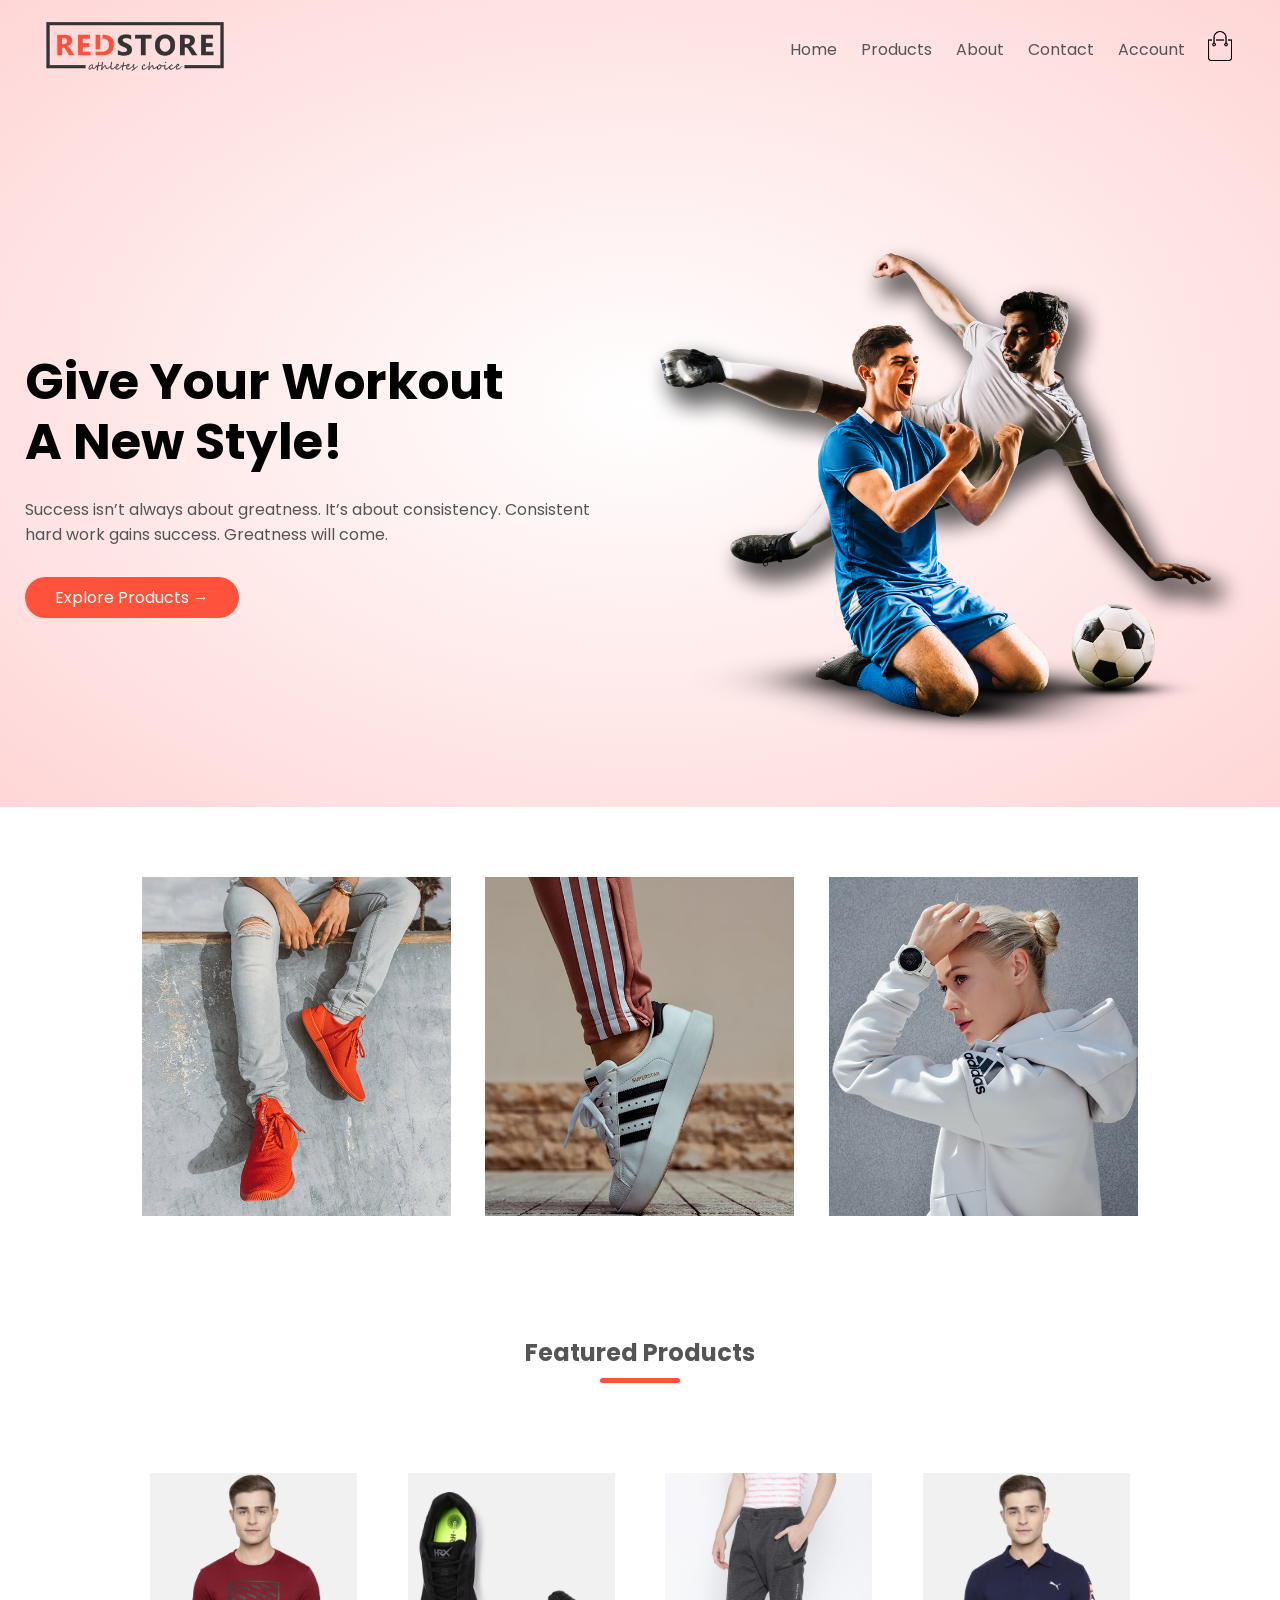
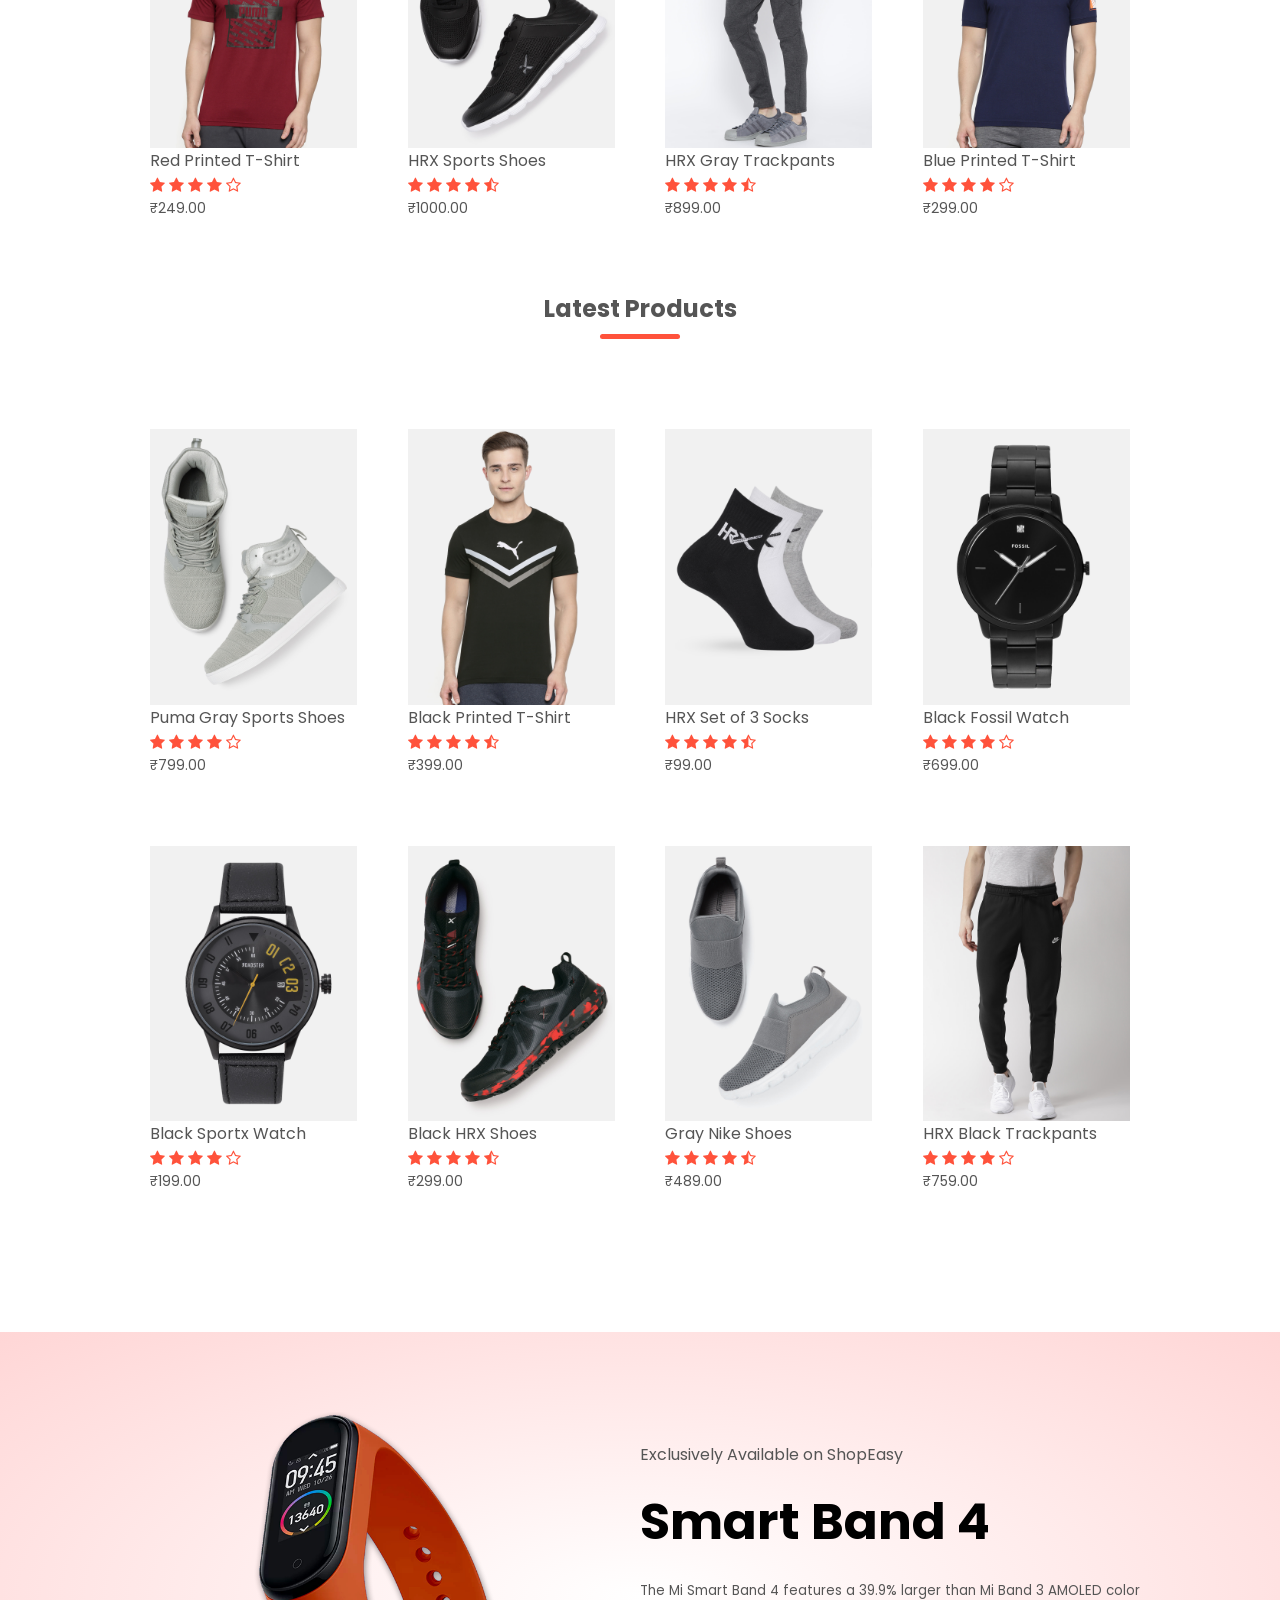
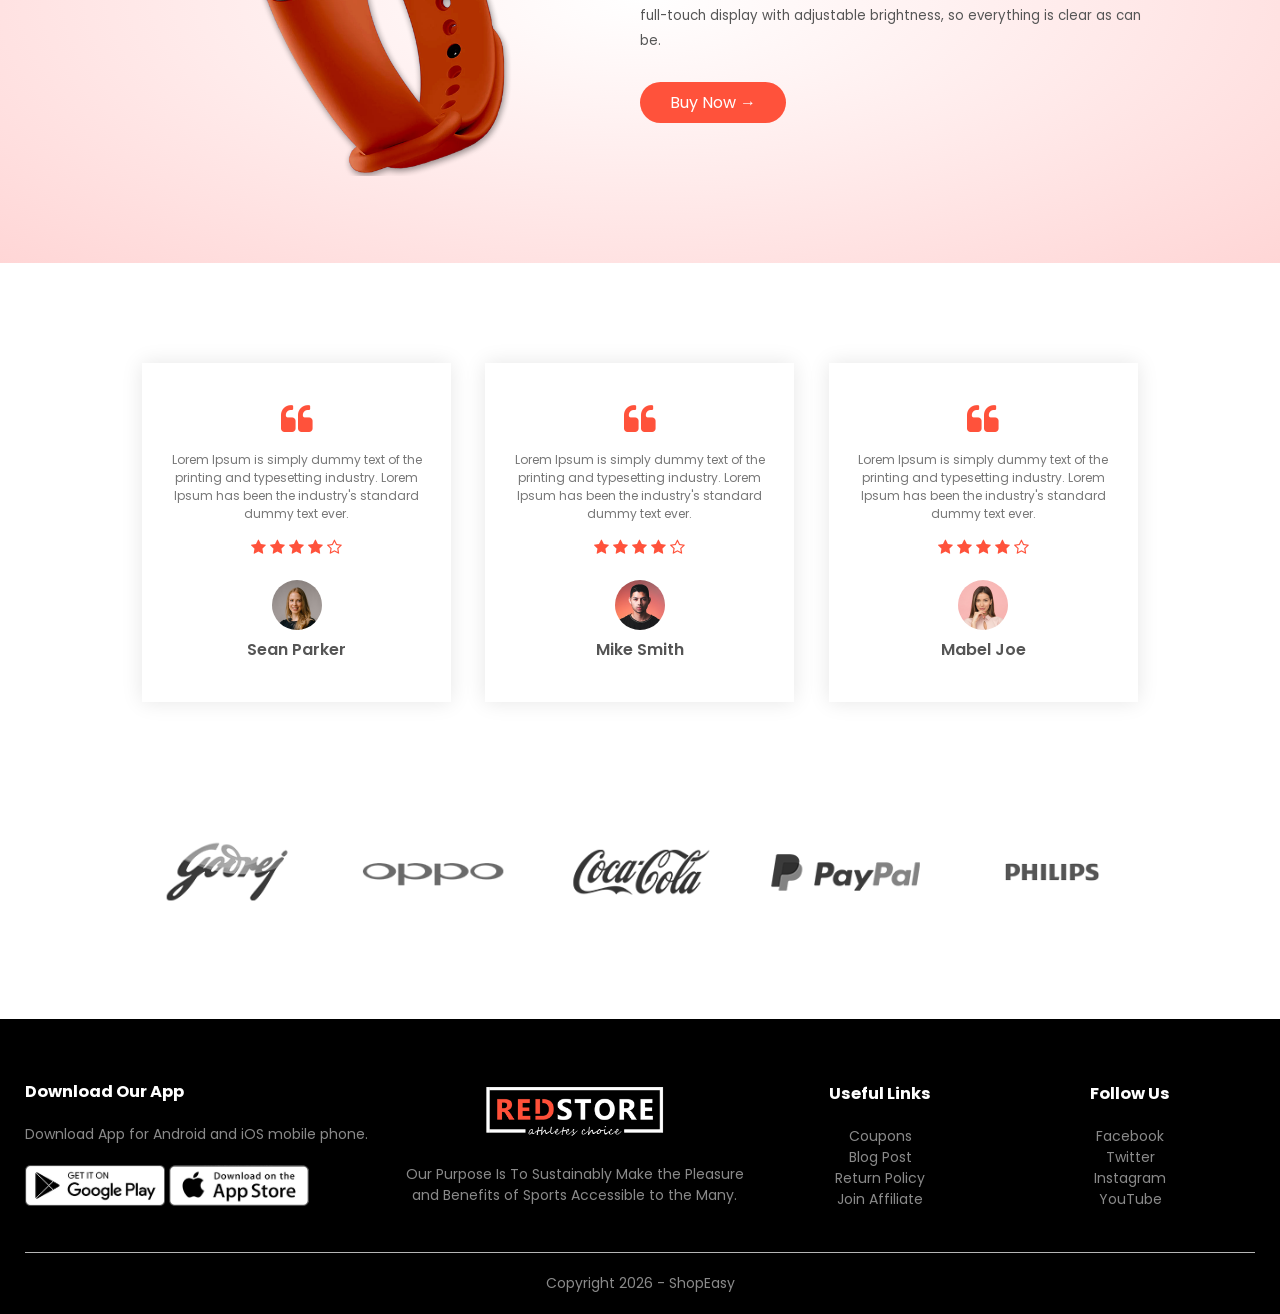
<file: index.html>
<!DOCTYPE html>
<html lang="en">
  <head>
    <meta charset="UTF-8" />
    <meta name="viewport" content="width=device-width, initial-scale=1.0" />
    <title>ShopEasy | E-commerce Website</title>
    <link rel="stylesheet" href="style.css" />
    <link
      href="https://fonts.googleapis.com/css2?family=Poppins:wght@200;300;400;500;600;700;800&display=swap"
      rel="stylesheet"
    />

    <link
      rel="stylesheet"
      href="https://stackpath.bootstrapcdn.com/font-awesome/4.7.0/css/font-awesome.min.css"
    />
  </head>

  <body>
    <div class="header">
      <div class="container">
        <div class="navbar">
          <div class="logo">
            <a href="index.html">
              <img src="images/logo.png" width="180px" alt="ShopEasy Logo" />
            </a>
          </div>

          <nav>
            <ul id="MenuItems">
              <li><a href="index.html">Home</a></li>
              <li><a href="products.html">Products</a></li>
              <li><a href="about.html">About</a></li>
              <li><a href="contact.html">Contact</a></li>
              <li><a href="account.html">Account</a></li>
            </ul>
          </nav>

          <a href="cart.html">
            <img
              src="images/cart.png"
              width="30px"
              height="30px"
              alt="Shopping Cart"
            />
          </a>

          <img
            src="images/menu.png"
            onclick="menutoggle()"
            class="menu-icon"
            alt="Menu"
          />
        </div>

        <div class="row">
          <div class="col-2">
            <h1>Give Your Workout<br />A New Style!</h1>

            <p>
              Success isn’t always about greatness. It’s about consistency.
              Consistent<br />
              hard work gains success. Greatness will come.
            </p>

            <a href="products.html" class="btn"> Explore Products &#8594; </a>
          </div>

          <div class="col-2">
            <img src="images/image1.png" alt="Workout" />
          </div>
        </div>
      </div>
    </div>

    <div class="categories">
      <div class="small-container">
        <div class="row">
          <div class="col-3">
            <img src="images/category-1.jpg" alt="Category 1" />
          </div>

          <div class="col-3">
            <img src="images/category-2.jpg" alt="Category 2" />
          </div>

          <div class="col-3">
            <img src="images/category-3.jpg" alt="Category 3" />
          </div>
        </div>
      </div>
    </div>

    <div class="small-container">
      <h2 class="title">Featured Products</h2>

      <div class="row">
        <div class="col-4">
          <a href="product-details.html">
            <img src="images/product-1.jpg" alt="Red Printed T-Shirt" />
          </a>

          <h4>
            <a href="product-details.html">Red Printed T-Shirt</a>
          </h4>

          <div class="rating">
            <i class="fa fa-star"></i>
            <i class="fa fa-star"></i>
            <i class="fa fa-star"></i>
            <i class="fa fa-star"></i>
            <i class="fa fa-star-o"></i>
          </div>

          <p>₹249.00</p>
        </div>

        <div class="col-4">
          <a href="product-details.html">
            <img src="images/product-2.jpg" alt="HRX Sports Shoes" />
          </a>

          <h4>
            <a href="product-details.html">HRX Sports Shoes</a>
          </h4>

          <div class="rating">
            <i class="fa fa-star"></i>
            <i class="fa fa-star"></i>
            <i class="fa fa-star"></i>
            <i class="fa fa-star"></i>
            <i class="fa fa-star-half-o"></i>
          </div>

          <p>₹1000.00</p>
        </div>

        <div class="col-4">
          <a href="product-details.html">
            <img src="images/product-3.jpg" alt="HRX Gray Trackpants" />
          </a>

          <h4>
            <a href="product-details.html">HRX Gray Trackpants</a>
          </h4>

          <div class="rating">
            <i class="fa fa-star"></i>
            <i class="fa fa-star"></i>
            <i class="fa fa-star"></i>
            <i class="fa fa-star"></i>
            <i class="fa fa-star-half-o"></i>
          </div>

          <p>₹899.00</p>
        </div>

        <div class="col-4">
          <a href="product-details.html">
            <img src="images/product-4.jpg" alt="Blue Printed T-Shirt" />
          </a>

          <h4>
            <a href="product-details.html">Blue Printed T-Shirt</a>
          </h4>

          <div class="rating">
            <i class="fa fa-star"></i>
            <i class="fa fa-star"></i>
            <i class="fa fa-star"></i>
            <i class="fa fa-star"></i>
            <i class="fa fa-star-o"></i>
          </div>

          <p>₹299.00</p>
        </div>
      </div>

      <h2 class="title">Latest Products</h2>

      <div class="row">
        <div class="col-4">
          <a href="product-details.html">
            <img src="images/product-5.jpg" alt="Puma Gray Sports Shoes" />
          </a>

          <h4>
            <a href="product-details.html">Puma Gray Sports Shoes</a>
          </h4>

          <div class="rating">
            <i class="fa fa-star"></i>
            <i class="fa fa-star"></i>
            <i class="fa fa-star"></i>
            <i class="fa fa-star"></i>
            <i class="fa fa-star-o"></i>
          </div>

          <p>₹799.00</p>
        </div>

        <div class="col-4">
          <a href="product-details.html">
            <img src="images/product-6.jpg" alt="Black Printed T-Shirt" />
          </a>

          <h4>
            <a href="product-details.html">Black Printed T-Shirt</a>
          </h4>

          <div class="rating">
            <i class="fa fa-star"></i>
            <i class="fa fa-star"></i>
            <i class="fa fa-star"></i>
            <i class="fa fa-star"></i>
            <i class="fa fa-star-half-o"></i>
          </div>

          <p>₹399.00</p>
        </div>

        <div class="col-4">
          <a href="product-details.html">
            <img src="images/product-7.jpg" alt="HRX Set of 3 Socks" />
          </a>

          <h4>
            <a href="product-details.html">HRX Set of 3 Socks</a>
          </h4>

          <div class="rating">
            <i class="fa fa-star"></i>
            <i class="fa fa-star"></i>
            <i class="fa fa-star"></i>
            <i class="fa fa-star"></i>
            <i class="fa fa-star-half-o"></i>
          </div>

          <p>₹99.00</p>
        </div>

        <div class="col-4">
          <a href="product-details.html">
            <img src="images/product-8.jpg" alt="Black Fossil Watch" />
          </a>

          <h4>
            <a href="product-details.html">Black Fossil Watch</a>
          </h4>

          <div class="rating">
            <i class="fa fa-star"></i>
            <i class="fa fa-star"></i>
            <i class="fa fa-star"></i>
            <i class="fa fa-star"></i>
            <i class="fa fa-star-o"></i>
          </div>

          <p>₹699.00</p>
        </div>
      </div>

      <div class="row">
        <div class="col-4">
          <a href="product-details.html">
            <img src="images/product-9.jpg" alt="Black Sportx Watch" />
          </a>

          <h4>
            <a href="product-details.html">Black Sportx Watch</a>
          </h4>

          <div class="rating">
            <i class="fa fa-star"></i>
            <i class="fa fa-star"></i>
            <i class="fa fa-star"></i>
            <i class="fa fa-star"></i>
            <i class="fa fa-star-o"></i>
          </div>

          <p>₹199.00</p>
        </div>

        <div class="col-4">
          <a href="product-details.html">
            <img src="images/product-10.jpg" alt="Black HRX Shoes" />
          </a>

          <h4>
            <a href="product-details.html">Black HRX Shoes</a>
          </h4>

          <div class="rating">
            <i class="fa fa-star"></i>
            <i class="fa fa-star"></i>
            <i class="fa fa-star"></i>
            <i class="fa fa-star"></i>
            <i class="fa fa-star-half-o"></i>
          </div>

          <p>₹299.00</p>
        </div>

        <div class="col-4">
          <a href="product-details.html">
            <img src="images/product-11.jpg" alt="Gray Nike Shoes" />
          </a>

          <h4>
            <a href="product-details.html">Gray Nike Shoes</a>
          </h4>

          <div class="rating">
            <i class="fa fa-star"></i>
            <i class="fa fa-star"></i>
            <i class="fa fa-star"></i>
            <i class="fa fa-star"></i>
            <i class="fa fa-star-half-o"></i>
          </div>

          <p>₹489.00</p>
        </div>

        <div class="col-4">
          <a href="product-details.html">
            <img src="images/product-12.jpg" alt="HRX Black Trackpants" />
          </a>

          <h4>
            <a href="product-details.html">HRX Black Trackpants</a>
          </h4>

          <div class="rating">
            <i class="fa fa-star"></i>
            <i class="fa fa-star"></i>
            <i class="fa fa-star"></i>
            <i class="fa fa-star"></i>
            <i class="fa fa-star-o"></i>
          </div>

          <p>₹759.00</p>
        </div>
      </div>
    </div>

    <div class="offer">
      <div class="small-container">
        <div class="row">
          <div class="col-2">
            <img
              src="images/exclusive.png"
              class="offer-img"
              alt="Smart Band 4"
            />
          </div>

          <div class="col-2">
            <p>Exclusively Available on ShopEasy</p>

            <h1>Smart Band 4</h1>

            <small>
              The Mi Smart Band 4 features a 39.9% larger than Mi Band 3 AMOLED
              color full-touch display with adjustable brightness, so everything
              is clear as can be.
            </small>

            <br />

            <a href="products.html" class="btn"> Buy Now &#8594; </a>
          </div>
        </div>
      </div>
    </div>

    <div class="testimonial">
      <div class="small-container">
        <div class="row">
          <div class="col-3">
            <i class="fa fa-quote-left"></i>

            <p>
              Lorem Ipsum is simply dummy text of the printing and typesetting
              industry. Lorem Ipsum has been the industry's standard dummy text
              ever.
            </p>

            <div class="rating">
              <i class="fa fa-star"></i>
              <i class="fa fa-star"></i>
              <i class="fa fa-star"></i>
              <i class="fa fa-star"></i>
              <i class="fa fa-star-o"></i>
            </div>

            <img src="images/user-1.png" alt="Sean Parker" />

            <h3>Sean Parker</h3>
          </div>

          <div class="col-3">
            <i class="fa fa-quote-left"></i>

            <p>
              Lorem Ipsum is simply dummy text of the printing and typesetting
              industry. Lorem Ipsum has been the industry's standard dummy text
              ever.
            </p>

            <div class="rating">
              <i class="fa fa-star"></i>
              <i class="fa fa-star"></i>
              <i class="fa fa-star"></i>
              <i class="fa fa-star"></i>
              <i class="fa fa-star-o"></i>
            </div>

            <img src="images/user-2.png" alt="Mike Smith" />

            <h3>Mike Smith</h3>
          </div>

          <div class="col-3">
            <i class="fa fa-quote-left"></i>

            <p>
              Lorem Ipsum is simply dummy text of the printing and typesetting
              industry. Lorem Ipsum has been the industry's standard dummy text
              ever.
            </p>

            <div class="rating">
              <i class="fa fa-star"></i>
              <i class="fa fa-star"></i>
              <i class="fa fa-star"></i>
              <i class="fa fa-star"></i>
              <i class="fa fa-star-o"></i>
            </div>

            <img src="images/user-3.png" alt="Mabel Joe" />

            <h3>Mabel Joe</h3>
          </div>
        </div>
      </div>
    </div>

    <div class="brands">
      <div class="small-container">
        <div class="row">
          <div class="col-5">
            <img src="images/logo-godrej.png" alt="Godrej" />
          </div>

          <div class="col-5">
            <img src="images/logo-oppo.png" alt="Oppo" />
          </div>

          <div class="col-5">
            <img src="images/logo-coca-cola.png" alt="Coca Cola" />
          </div>

          <div class="col-5">
            <img src="images/logo-paypal.png" alt="PayPal" />
          </div>

          <div class="col-5">
            <img src="images/logo-philips.png" alt="Philips" />
          </div>
        </div>
      </div>
    </div>

    <div class="footer">
      <div class="container">
        <div class="row">
          <div class="footer-col1">
            <h3>Download Our App</h3>

            <p>Download App for Android and iOS mobile phone.</p>

            <div class="app-logo">
              <img src="images/play-store.png" alt="Google Play" />
              <img src="images/app-store.png" alt="App Store" />
            </div>
          </div>

          <div class="footer-col2">
            <img src="images/logo-white.png" alt="ShopEasy Logo" />

            <p>
              Our Purpose Is To Sustainably Make the Pleasure and Benefits of
              Sports Accessible to the Many.
            </p>
          </div>

          <div class="footer-col3">
            <h3>Useful Links</h3>

            <ul>
              <li>Coupons</li>
              <li>Blog Post</li>
              <li>Return Policy</li>
              <li>Join Affiliate</li>
            </ul>
          </div>

          <div class="footer-col4">
            <h3>Follow Us</h3>

            <ul>
              <li>Facebook</li>
              <li>Twitter</li>
              <li>Instagram</li>
              <li>YouTube</li>
            </ul>
          </div>
        </div>

        <hr />

        <p class="copyright">Copyright 2026 - ShopEasy</p>
      </div>
    </div>

    <script src="script.js"></script>
  </body>
</html>
</file>
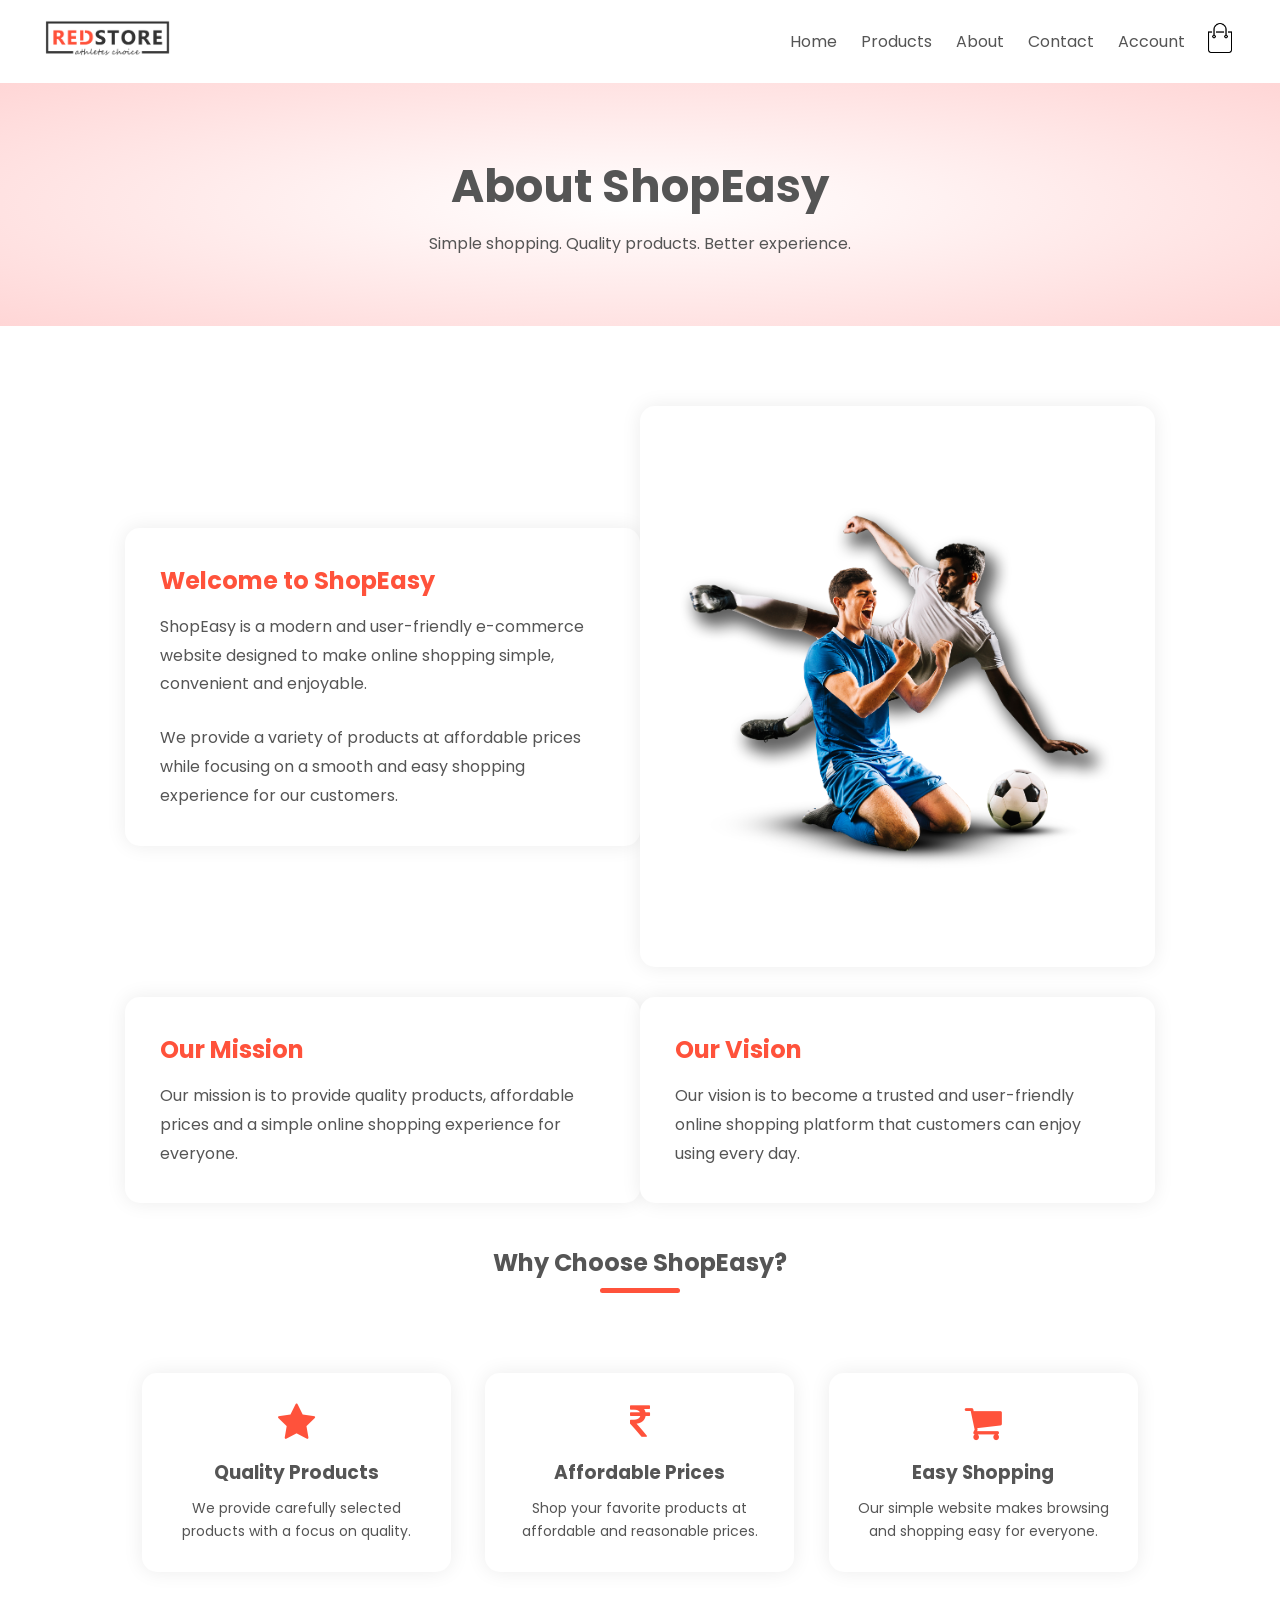
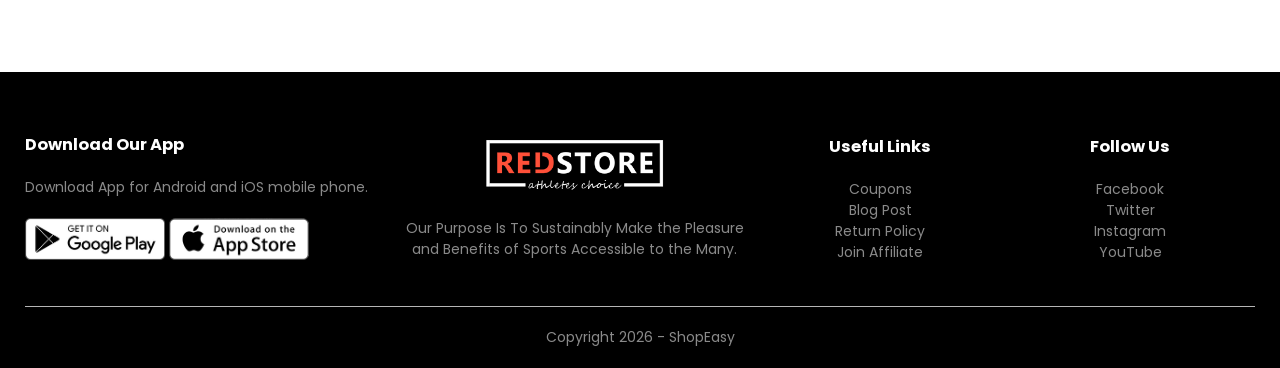
<file: about.html>
<!DOCTYPE html>
<html lang="en">
  <head>
    <meta charset="UTF-8" />
    <meta name="viewport" content="width=device-width, initial-scale=1.0" />

    <title>About Us - ShopEasy</title>

    <link rel="stylesheet" href="style.css" />

    <link
      href="https://fonts.googleapis.com/css2?family=Poppins:wght@200;300;400;500;600;700;800&display=swap"
      rel="stylesheet"
    />

    <link
      rel="stylesheet"
      href="https://stackpath.bootstrapcdn.com/font-awesome/4.7.0/css/font-awesome.min.css"
    />
  </head>

  <body>
    <div class="container">
      <div class="navbar">
        <div class="logo">
          <a href="index.html">
            <img src="images/logo.png" width="125px" alt="ShopEasy Logo" />
          </a>
        </div>

        <nav>
          <ul id="MenuItems">
            <li><a href="index.html">Home</a></li>
            <li><a href="products.html">Products</a></li>
            <li><a href="about.html">About</a></li>
            <li><a href="contact.html">Contact</a></li>
            <li><a href="account.html">Account</a></li>
          </ul>
        </nav>

        <a href="cart.html">
          <img src="images/cart.png" width="30px" height="30px" alt="Cart" />
        </a>

        <img
          src="images/menu.png"
          onclick="menutoggle()"
          class="menu-icon"
          alt="Menu"
        />
      </div>
    </div>

    <div class="page-banner">
      <h1>About ShopEasy</h1>
      <p>Simple shopping. Quality products. Better experience.</p>
    </div>

    <div class="small-container about-section">
      <div class="row">
        <div class="col-2">
          <div class="about-box">
            <h2>Welcome to ShopEasy</h2>

            <p>
              ShopEasy is a modern and user-friendly e-commerce website designed
              to make online shopping simple, convenient and enjoyable.
            </p>

            <br />

            <p>
              We provide a variety of products at affordable prices while
              focusing on a smooth and easy shopping experience for our
              customers.
            </p>
          </div>
        </div>

        <div class="col-2">
          <div class="about-box">
            <img src="images/image1.png" class="about-image" alt="ShopEasy" />
          </div>
        </div>
      </div>

      <div class="row">
        <div class="col-2">
          <div class="about-box">
            <h2>Our Mission</h2>

            <p>
              Our mission is to provide quality products, affordable prices and
              a simple online shopping experience for everyone.
            </p>
          </div>
        </div>

        <div class="col-2">
          <div class="about-box">
            <h2>Our Vision</h2>

            <p>
              Our vision is to become a trusted and user-friendly online
              shopping platform that customers can enjoy using every day.
            </p>
          </div>
        </div>
      </div>

      <h2 class="title">Why Choose ShopEasy?</h2>

      <div class="row about-features">
        <div class="feature-box">
          <i class="fa fa-star"></i>

          <h3>Quality Products</h3>

          <p>We provide carefully selected products with a focus on quality.</p>
        </div>

        <div class="feature-box">
          <i class="fa fa-inr"></i>

          <h3>Affordable Prices</h3>

          <p>
            Shop your favorite products at affordable and reasonable prices.
          </p>
        </div>

        <div class="feature-box">
          <i class="fa fa-shopping-cart"></i>

          <h3>Easy Shopping</h3>

          <p>
            Our simple website makes browsing and shopping easy for everyone.
          </p>
        </div>
      </div>
    </div>

    <div class="footer">
      <div class="container">
        <div class="row">
          <div class="footer-col1">
            <h3>Download Our App</h3>

            <p>Download App for Android and iOS mobile phone.</p>

            <div class="app-logo">
              <img src="images/play-store.png" alt="Google Play" />
              <img src="images/app-store.png" alt="App Store" />
            </div>
          </div>

          <div class="footer-col2">
            <img src="images/logo-white.png" alt="ShopEasy" />

            <p>
              Our Purpose Is To Sustainably Make the Pleasure and Benefits of
              Sports Accessible to the Many.
            </p>
          </div>

          <div class="footer-col3">
            <h3>Useful Links</h3>

            <ul>
              <li>Coupons</li>
              <li>Blog Post</li>
              <li>Return Policy</li>
              <li>Join Affiliate</li>
            </ul>
          </div>

          <div class="footer-col4">
            <h3>Follow Us</h3>

            <ul>
              <li>Facebook</li>
              <li>Twitter</li>
              <li>Instagram</li>
              <li>YouTube</li>
            </ul>
          </div>
        </div>

        <hr />

        <p class="copyright">Copyright 2026 - ShopEasy</p>
      </div>
    </div>

    <script src="script.js"></script>
  </body>
</html>
</file>
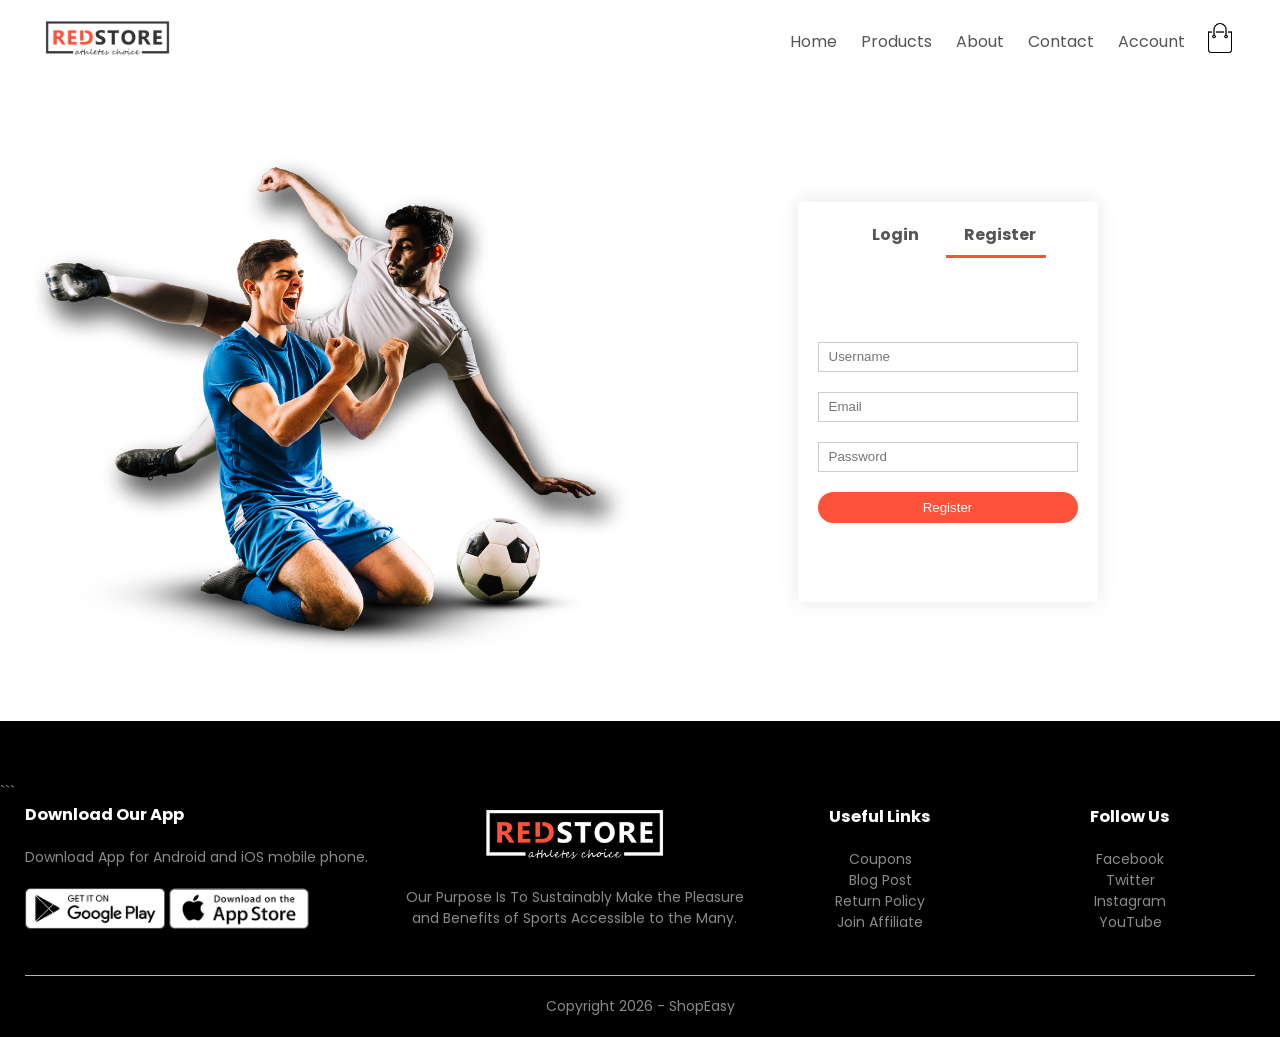
<file: account.html>
<!DOCTYPE html>

<html lang="en">
  <head>
    <meta charset="UTF-8" />
    <meta name="viewport" content="width=device-width, initial-scale=1.0" />
    <title>Account - ShopEasy | Ecommerce Website</title>

    <link rel="stylesheet" href="style.css" />

    <link
      href="https://fonts.googleapis.com/css2?family=Poppins:wght@200;300;400;500;600;700;800&display=swap"
      rel="stylesheet"
    />

    <link
      rel="stylesheet"
      href="https://stackpath.bootstrapcdn.com/font-awesome/4.7.0/css/font-awesome.min.css"
    />
  </head>

  <body>
    <!-- Navigation Bar -->

    <div class="container">
      <div class="navbar">
        <div class="logo">
          <a href="index.html">
            <img src="images/logo.png" width="125px" alt="ShopEasy Logo" />
          </a>
        </div>

        <nav>
          <ul id="MenuItems">
            <li><a href="index.html">Home</a></li>
            <li><a href="products.html">Products</a></li>
            <li><a href="about.html">About</a></li>
            <li><a href="contact.html">Contact</a></li>
            <li><a href="account.html">Account</a></li>
          </ul>
        </nav>

        <a href="cart.html">
          <img src="images/cart.png" width="30px" height="30px" alt="Cart" />
        </a>

        <img
          src="images/menu.png"
          onclick="menutoggle()"
          class="menu-icon"
          alt="Menu"
        />
      </div>
    </div>

    <!-- Account Page -->

    <div class="account-page">
      <div class="container">
        <div class="row">
          <div class="col-2">
            <img src="images/image1.png" width="100%" alt="ShopEasy" />
          </div>

          <div class="col-2">
            <div class="form-container">
              <div class="form-btn">
                <span onclick="login()">Login</span>

                <span onclick="register()">Register</span>

                <hr id="indicator" />
              </div>

              <!-- Login Form -->

              <form id="LoginForm">
                <input type="text" placeholder="Username" required />

                <input type="password" placeholder="Password" required />

                <button type="submit" class="btn">Login</button>

                <a href="#">Forgot password?</a>
              </form>

              <!-- Register Form -->

              <form id="RegForm">
                <input type="text" placeholder="Username" required />

                <input type="email" placeholder="Email" required />

                <input type="password" placeholder="Password" required />

                <button type="submit" class="btn">Register</button>
              </form>
            </div>
          </div>
        </div>
      </div>
    </div>

    <!-- Footer -->

    <div class="footer">
      ```
      <div class="container">
        <div class="row">
          <div class="footer-col1">
            <h3>Download Our App</h3>

            <p>Download App for Android and iOS mobile phone.</p>

            <div class="app-logo">
              <img src="images/play-store.png" alt="Google Play" />
              <img src="images/app-store.png" alt="App Store" />
            </div>
          </div>

          <div class="footer-col2">
            <img src="images/logo-white.png" alt="ShopEasy" />

            <p>
              Our Purpose Is To Sustainably Make the Pleasure and Benefits of
              Sports Accessible to the Many.
            </p>
          </div>

          <div class="footer-col3">
            <h3>Useful Links</h3>

            <ul>
              <li>Coupons</li>
              <li>Blog Post</li>
              <li>Return Policy</li>
              <li>Join Affiliate</li>
            </ul>
          </div>

          <div class="footer-col4">
            <h3>Follow Us</h3>

            <ul>
              <li>Facebook</li>
              <li>Twitter</li>
              <li>Instagram</li>
              <li>YouTube</li>
            </ul>
          </div>
        </div>

        <hr />

        <p class="copyright">Copyright 2026 - ShopEasy</p>
      </div>
    </div>
    <script src="script.js"></script>
  </body>
</html>
</file>
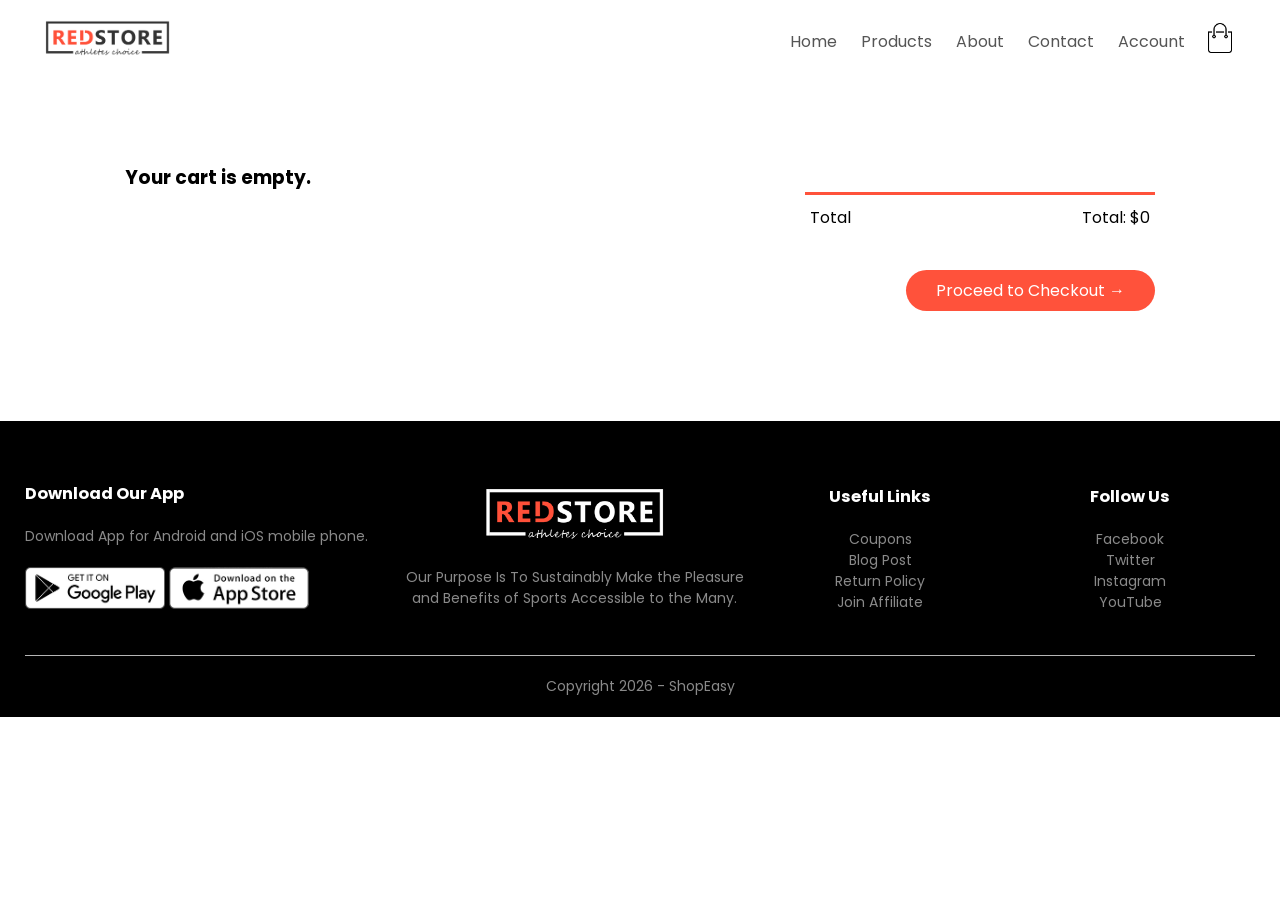
<file: cart.html>
<!DOCTYPE html>
<html lang="en">
  <head>
    <meta charset="UTF-8" />
    <meta name="viewport" content="width=device-width, initial-scale=1.0" />
    <title>My Cart - ShopEasy | Ecommerce Website</title>

    <link rel="stylesheet" href="style.css" />

    <link
      href="https://fonts.googleapis.com/css2?family=Poppins:wght@200;300;400;500;600;700;800&display=swap"
      rel="stylesheet"
    />

    <link
      rel="stylesheet"
      href="https://stackpath.bootstrapcdn.com/font-awesome/4.7.0/css/font-awesome.min.css"
    />
  </head>

  <body>
    <!-- Navbar -->

    <div class="container">
      <div class="navbar">
        <div class="logo">
          <a href="index.html">
            <img src="images/logo.png" width="125px" alt="ShopEasy Logo" />
          </a>
        </div>

        <nav>
          <ul id="MenuItems">
            <li><a href="index.html">Home</a></li>
            <li><a href="products.html">Products</a></li>
            <li><a href="about.html">About</a></li>
            <li><a href="contact.html">Contact</a></li>
            <li><a href="account.html">Account</a></li>
          </ul>
        </nav>

        <a href="cart.html">
          <img src="images/cart.png" width="30px" height="30px" alt="Cart" />
        </a>

        <img
          src="images/menu.png"
          onclick="menutoggle()"
          class="menu-icon"
          alt="Menu"
        />
      </div>
    </div>

    <!-- Cart -->

    <div class="small-container cart-page">
      <div id="cart-items"></div>

      <div class="total-price">
        <table>
          <tr>
            <td>Total</td>
            <td id="cart-total">$0.00</td>
          </tr>
        </table>
      </div>

      <div class="total-price">
        <a href="checkout.html" class="btn"> Proceed to Checkout &#8594; </a>
      </div>
    </div>

    <!-- Footer -->

    <div class="footer">
      <div class="container">
        <div class="row">
          <div class="footer-col1">
            <h3>Download Our App</h3>

            <p>Download App for Android and iOS mobile phone.</p>

            <div class="app-logo">
              <img src="images/play-store.png" alt="Google Play Store" />
              <img src="images/app-store.png" alt="App Store" />
            </div>
          </div>

          <div class="footer-col2">
            <img src="images/logo-white.png" alt="ShopEasy Logo" />

            <p>
              Our Purpose Is To Sustainably Make the Pleasure and Benefits of
              Sports Accessible to the Many.
            </p>
          </div>

          <div class="footer-col3">
            <h3>Useful Links</h3>

            <ul>
              <li>Coupons</li>
              <li>Blog Post</li>
              <li>Return Policy</li>
              <li>Join Affiliate</li>
            </ul>
          </div>

          <div class="footer-col4">
            <h3>Follow Us</h3>

            <ul>
              <li>Facebook</li>
              <li>Twitter</li>
              <li>Instagram</li>
              <li>YouTube</li>
            </ul>
          </div>
        </div>

        <hr />

        <p class="copyright">Copyright 2026 - ShopEasy</p>
      </div>
    </div>

    <script src="script.js"></script>
  </body>
</html>
</file>
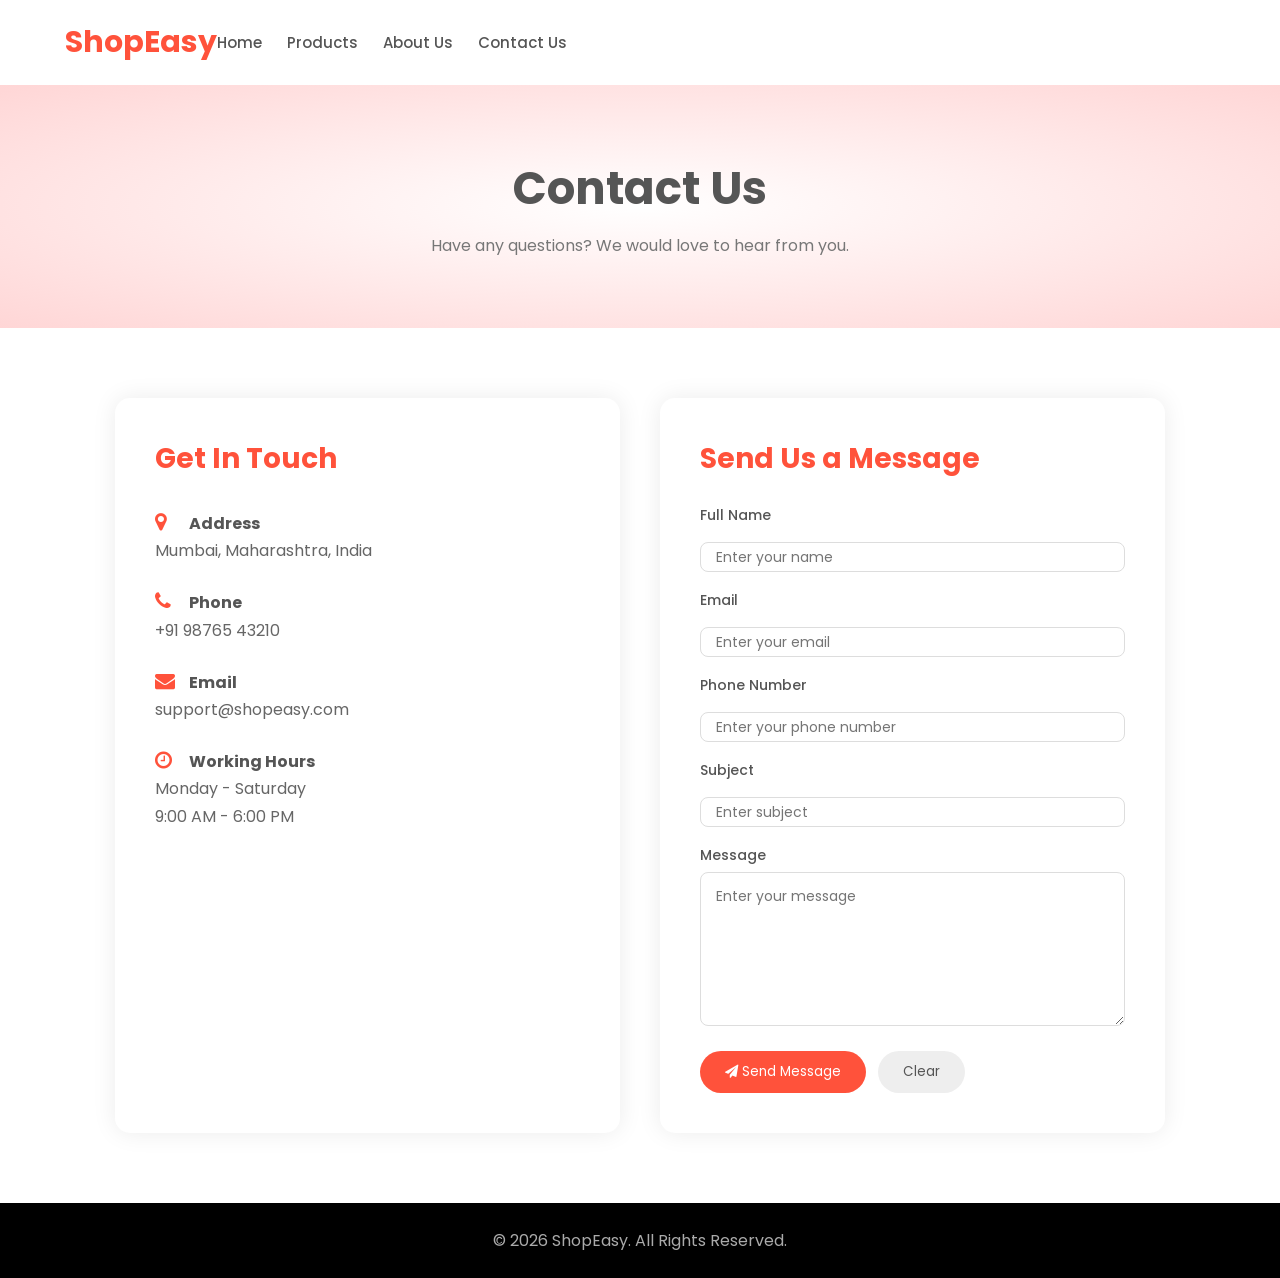
<file: contact.html>
<!DOCTYPE html>
<html lang="en">
  <head>
    <meta charset="UTF-8" />
    <meta name="viewport" content="width=device-width, initial-scale=1.0" />
    <title>Contact Us | ShopEasy</title>

    <link rel="stylesheet" href="style.css" />

    <link
      href="https://fonts.googleapis.com/css2?family=Poppins:wght@300;400;500;600;700&display=swap"
      rel="stylesheet"
    />

    <link
      rel="stylesheet"
      href="https://stackpath.bootstrapcdn.com/font-awesome/4.7.0/css/font-awesome.min.css"
    />
  </head>

  <body>
    <header class="contact-header">
      <div class="contact-navbar">
        <div class="contact-logo">
          <a href="index.html">ShopEasy</a>
        </div>

        <nav>
          <a href="index.html">Home</a>
          <a href="products.html">Products</a>
          <a href="about.html">About Us</a>
          <a href="contact.html">Contact Us</a>
        </nav>
      </div>
    </header>

    <section class="contact-banner">
      <h1>Contact Us</h1>

      <p>Have any questions? We would love to hear from you.</p>
    </section>

    <main class="contact-container">
      <div class="contact-row">
        <section class="contact-info-box">
          <h2>Get In Touch</h2>

          <p>
            <i class="fa fa-map-marker"></i>
            <strong>Address</strong>
            <br />
            Mumbai, Maharashtra, India
          </p>

          <p>
            <i class="fa fa-phone"></i>
            <strong>Phone</strong>
            <br />
            +91 98765 43210
          </p>

          <p>
            <i class="fa fa-envelope"></i>
            <strong>Email</strong>
            <br />
            support@shopeasy.com
          </p>

          <p>
            <i class="fa fa-clock-o"></i>
            <strong>Working Hours</strong>
            <br />
            Monday - Saturday
            <br />
            9:00 AM - 6:00 PM
          </p>
        </section>

        <section class="contact-form-box">
          <h2>Send Us a Message</h2>

          <form action="#" method="post">
            <label for="name">Full Name</label>

            <input
              type="text"
              id="name"
              name="name"
              placeholder="Enter your name"
              required
            />

            <label for="email">Email</label>

            <input
              type="email"
              id="email"
              name="email"
              placeholder="Enter your email"
              required
            />

            <label for="phone">Phone Number</label>

            <input
              type="tel"
              id="phone"
              name="phone"
              placeholder="Enter your phone number"
            />

            <label for="subject">Subject</label>

            <input
              type="text"
              id="subject"
              name="subject"
              placeholder="Enter subject"
              required
            />

            <label for="message">Message</label>

            <textarea
              id="message"
              name="message"
              rows="6"
              placeholder="Enter your message"
              required
            ></textarea>

            <button type="submit" class="contact-btn">
              <i class="fa fa-paper-plane"></i>
              Send Message
            </button>

            <button type="reset" class="clear-btn">Clear</button>
          </form>
        </section>
      </div>
    </main>

    <footer class="contact-footer">
      <p>&copy; 2026 ShopEasy. All Rights Reserved.</p>
    </footer>

    <script src="script.js"></script>
  </body>
</html>
</file>
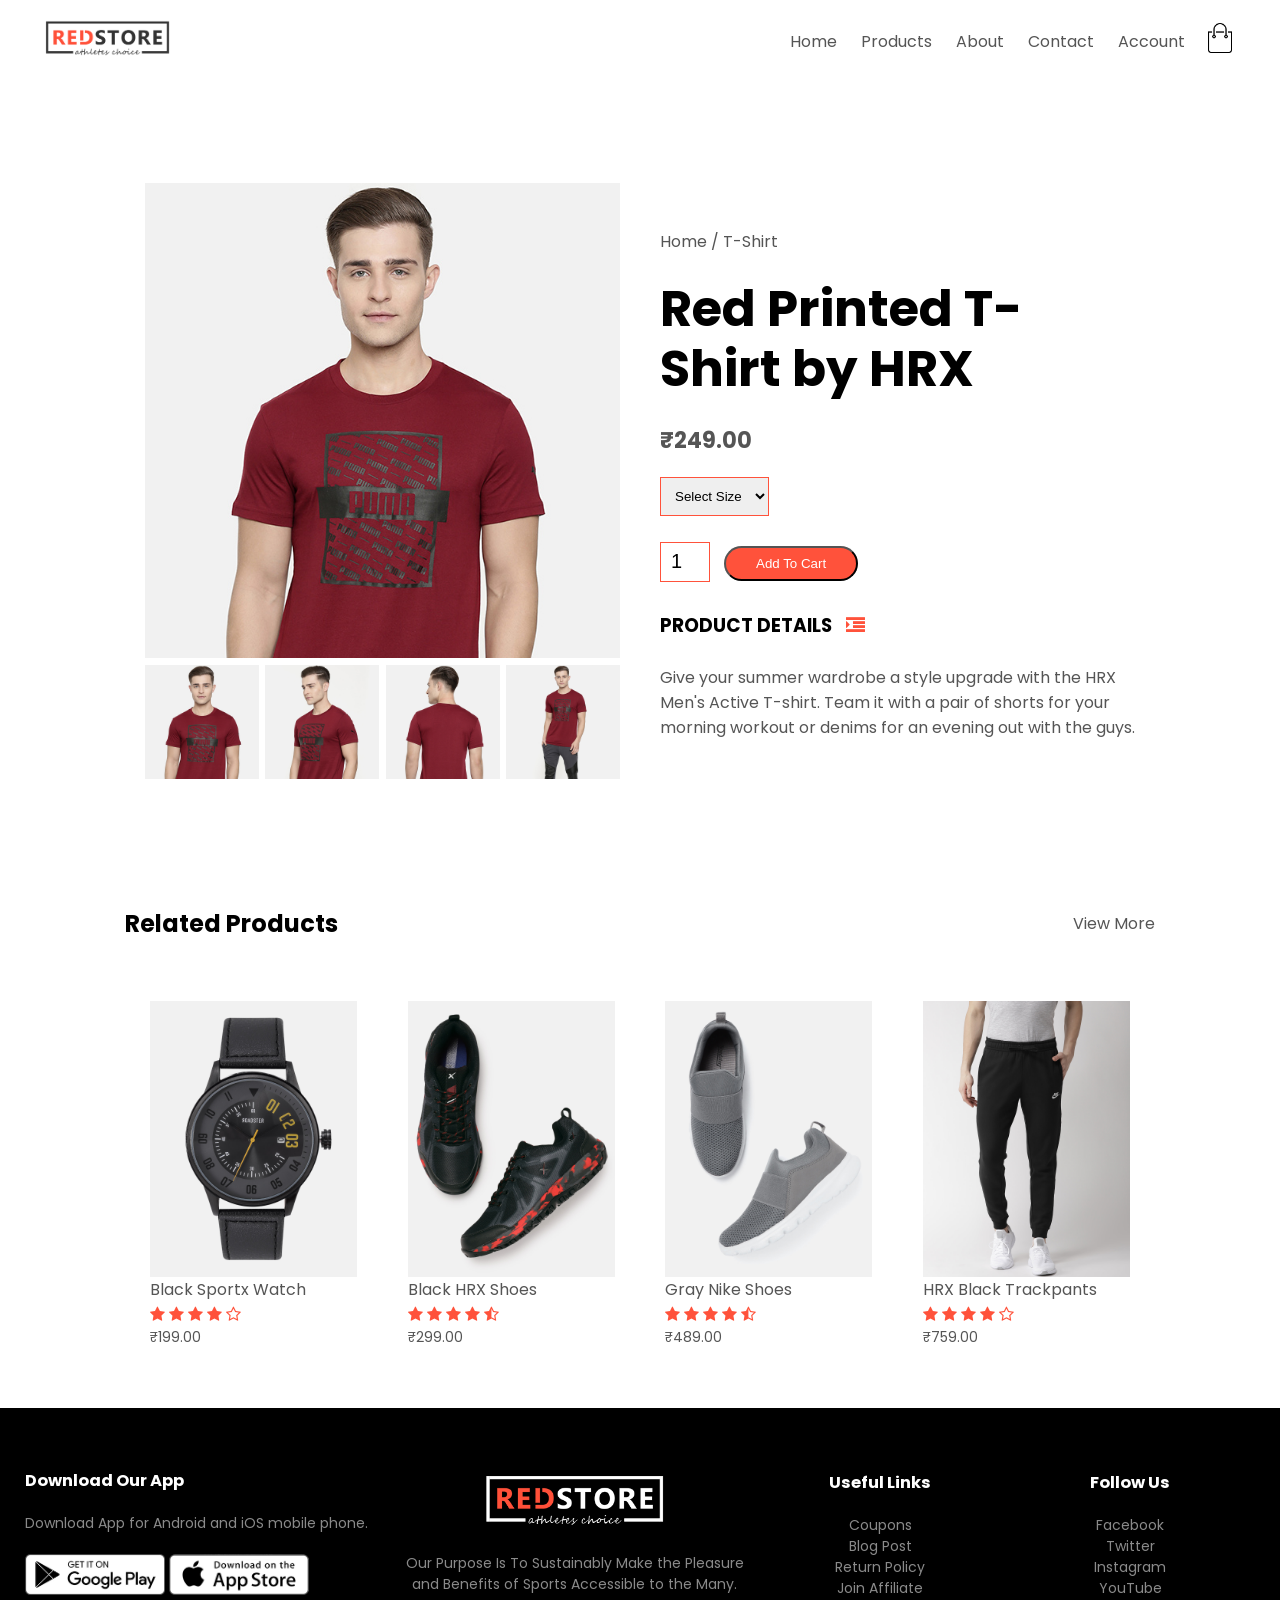
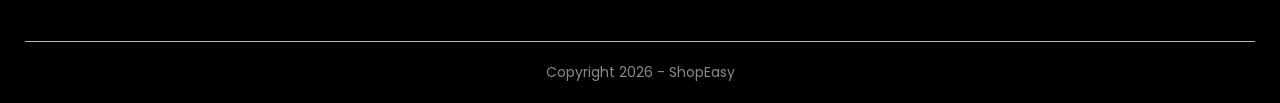
<file: product-details.html>
<!DOCTYPE html>
<html lang="en">
  <head>
    <meta charset="UTF-8" />
    <meta name="viewport" content="width=device-width, initial-scale=1.0" />
    <title>Red Printed T-Shirt - ShopEasy</title>

    <link rel="stylesheet" href="style.css" />

    <link
      href="https://fonts.googleapis.com/css2?family=Poppins:wght@200;300;400;500;600;700;800&display=swap"
      rel="stylesheet"
    />

    <link
      rel="stylesheet"
      href="https://stackpath.bootstrapcdn.com/font-awesome/4.7.0/css/font-awesome.min.css"
    />
  </head>

  <body>
    <div class="container">
      <div class="navbar">
        <div class="logo">
          <a href="index.html">
            <img src="images/logo.png" width="125px" alt="ShopEasy Logo" />
          </a>
        </div>

        <nav>
          <ul id="MenuItems">
            <li><a href="index.html">Home</a></li>
            <li><a href="products.html">Products</a></li>
            <li><a href="about.html">About</a></li>
            <li><a href="contact.html">Contact</a></li>
            <li><a href="account.html">Account</a></li>
          </ul>
        </nav>

        <a href="cart.html">
          <img
            src="images/cart.png"
            width="30px"
            height="30px"
            alt="Shopping Cart"
          />
        </a>

        <img
          src="images/menu.png"
          onclick="menutoggle()"
          class="menu-icon"
          alt="Menu"
        />
      </div>
    </div>

    <div class="small-container single-product">
      <div class="row">
        <div class="col-2">
          <img
            src="images/gallery-1.jpg"
            width="100%"
            id="ProductImg"
            alt="Red Printed T-Shirt"
          />

          <div class="small-img-row">
            <div class="small-img-col">
              <img
                src="images/gallery-1.jpg"
                class="small-img"
                width="100%"
                alt="Red Printed T-Shirt Front"
              />
            </div>

            <div class="small-img-col">
              <img
                src="images/gallery-2.jpg"
                class="small-img"
                width="100%"
                alt="Red Printed T-Shirt Image 2"
              />
            </div>

            <div class="small-img-col">
              <img
                src="images/gallery-3.jpg"
                class="small-img"
                width="100%"
                alt="Red Printed T-Shirt Image 3"
              />
            </div>

            <div class="small-img-col">
              <img
                src="images/gallery-4.jpg"
                class="small-img"
                width="100%"
                alt="Red Printed T-Shirt Image 4"
              />
            </div>
          </div>
        </div>

        <div class="col-2">
          <p>Home / T-Shirt</p>

          <h1>Red Printed T-Shirt by HRX</h1>

          <h4>₹249.00</h4>

          <select id="productSize">
            <option value="">Select Size</option>
            <option value="XXL">XXL</option>
            <option value="XL">XL</option>
            <option value="Large">Large</option>
            <option value="Medium">Medium</option>
            <option value="Small">Small</option>
          </select>

          <input type="number" id="productQuantity" value="1" min="1" />

          <button
            type="button"
            class="btn add-to-cart"
            data-name="Red Printed T-Shirt by HRX"
            data-price="249"
            data-image="images/gallery-1.jpg"
          >
            Add To Cart
          </button>

          <h3>
            PRODUCT DETAILS
            <i class="fa fa-indent"></i>
          </h3>

          <br />

          <p>
            Give your summer wardrobe a style upgrade with the HRX Men's Active
            T-shirt. Team it with a pair of shorts for your morning workout or
            denims for an evening out with the guys.
          </p>
        </div>
      </div>
    </div>

    <div class="small-container">
      <div class="row row-2">
        <h2>Related Products</h2>
        <a href="products.html">View More</a>
      </div>
    </div>

    <div class="small-container">
      <div class="row">
        <div class="col-4">
          <a href="product-details.html">
            <img src="images/product-9.jpg" alt="Black Sportx Watch" />
          </a>

          <h4>Black Sportx Watch</h4>

          <div class="rating">
            <i class="fa fa-star"></i>
            <i class="fa fa-star"></i>
            <i class="fa fa-star"></i>
            <i class="fa fa-star"></i>
            <i class="fa fa-star-o"></i>
          </div>

          <p>₹199.00</p>
        </div>

        <div class="col-4">
          <a href="product-details.html">
            <img src="images/product-10.jpg" alt="Black HRX Shoes" />
          </a>

          <h4>Black HRX Shoes</h4>

          <div class="rating">
            <i class="fa fa-star"></i>
            <i class="fa fa-star"></i>
            <i class="fa fa-star"></i>
            <i class="fa fa-star"></i>
            <i class="fa fa-star-half-o"></i>
          </div>

          <p>₹299.00</p>
        </div>

        <div class="col-4">
          <a href="product-details.html">
            <img src="images/product-11.jpg" alt="Gray Nike Shoes" />
          </a>

          <h4>Gray Nike Shoes</h4>

          <div class="rating">
            <i class="fa fa-star"></i>
            <i class="fa fa-star"></i>
            <i class="fa fa-star"></i>
            <i class="fa fa-star"></i>
            <i class="fa fa-star-half-o"></i>
          </div>

          <p>₹489.00</p>
        </div>

        <div class="col-4">
          <a href="product-details.html">
            <img src="images/product-12.jpg" alt="HRX Black Trackpants" />
          </a>

          <h4>HRX Black Trackpants</h4>

          <div class="rating">
            <i class="fa fa-star"></i>
            <i class="fa fa-star"></i>
            <i class="fa fa-star"></i>
            <i class="fa fa-star"></i>
            <i class="fa fa-star-o"></i>
          </div>

          <p>₹759.00</p>
        </div>
      </div>
    </div>

    <div class="footer">
      <div class="container">
        <div class="row">
          <div class="footer-col1">
            <h3>Download Our App</h3>

            <p>Download App for Android and iOS mobile phone.</p>

            <div class="app-logo">
              <img src="images/play-store.png" alt="Google Play" />

              <img src="images/app-store.png" alt="App Store" />
            </div>
          </div>

          <div class="footer-col2">
            <img src="images/logo-white.png" alt="ShopEasy Logo" />

            <p>
              Our Purpose Is To Sustainably Make the Pleasure and Benefits of
              Sports Accessible to the Many.
            </p>
          </div>

          <div class="footer-col3">
            <h3>Useful Links</h3>

            <ul>
              <li>Coupons</li>
              <li>Blog Post</li>
              <li>Return Policy</li>
              <li>Join Affiliate</li>
            </ul>
          </div>

          <div class="footer-col4">
            <h3>Follow Us</h3>

            <ul>
              <li>Facebook</li>
              <li>Twitter</li>
              <li>Instagram</li>
              <li>YouTube</li>
            </ul>
          </div>
        </div>

        <hr />

        <p class="copyright">Copyright 2026 - ShopEasy</p>
      </div>
    </div>

    <script src="script.js"></script>
  </body>
</html>
</file>
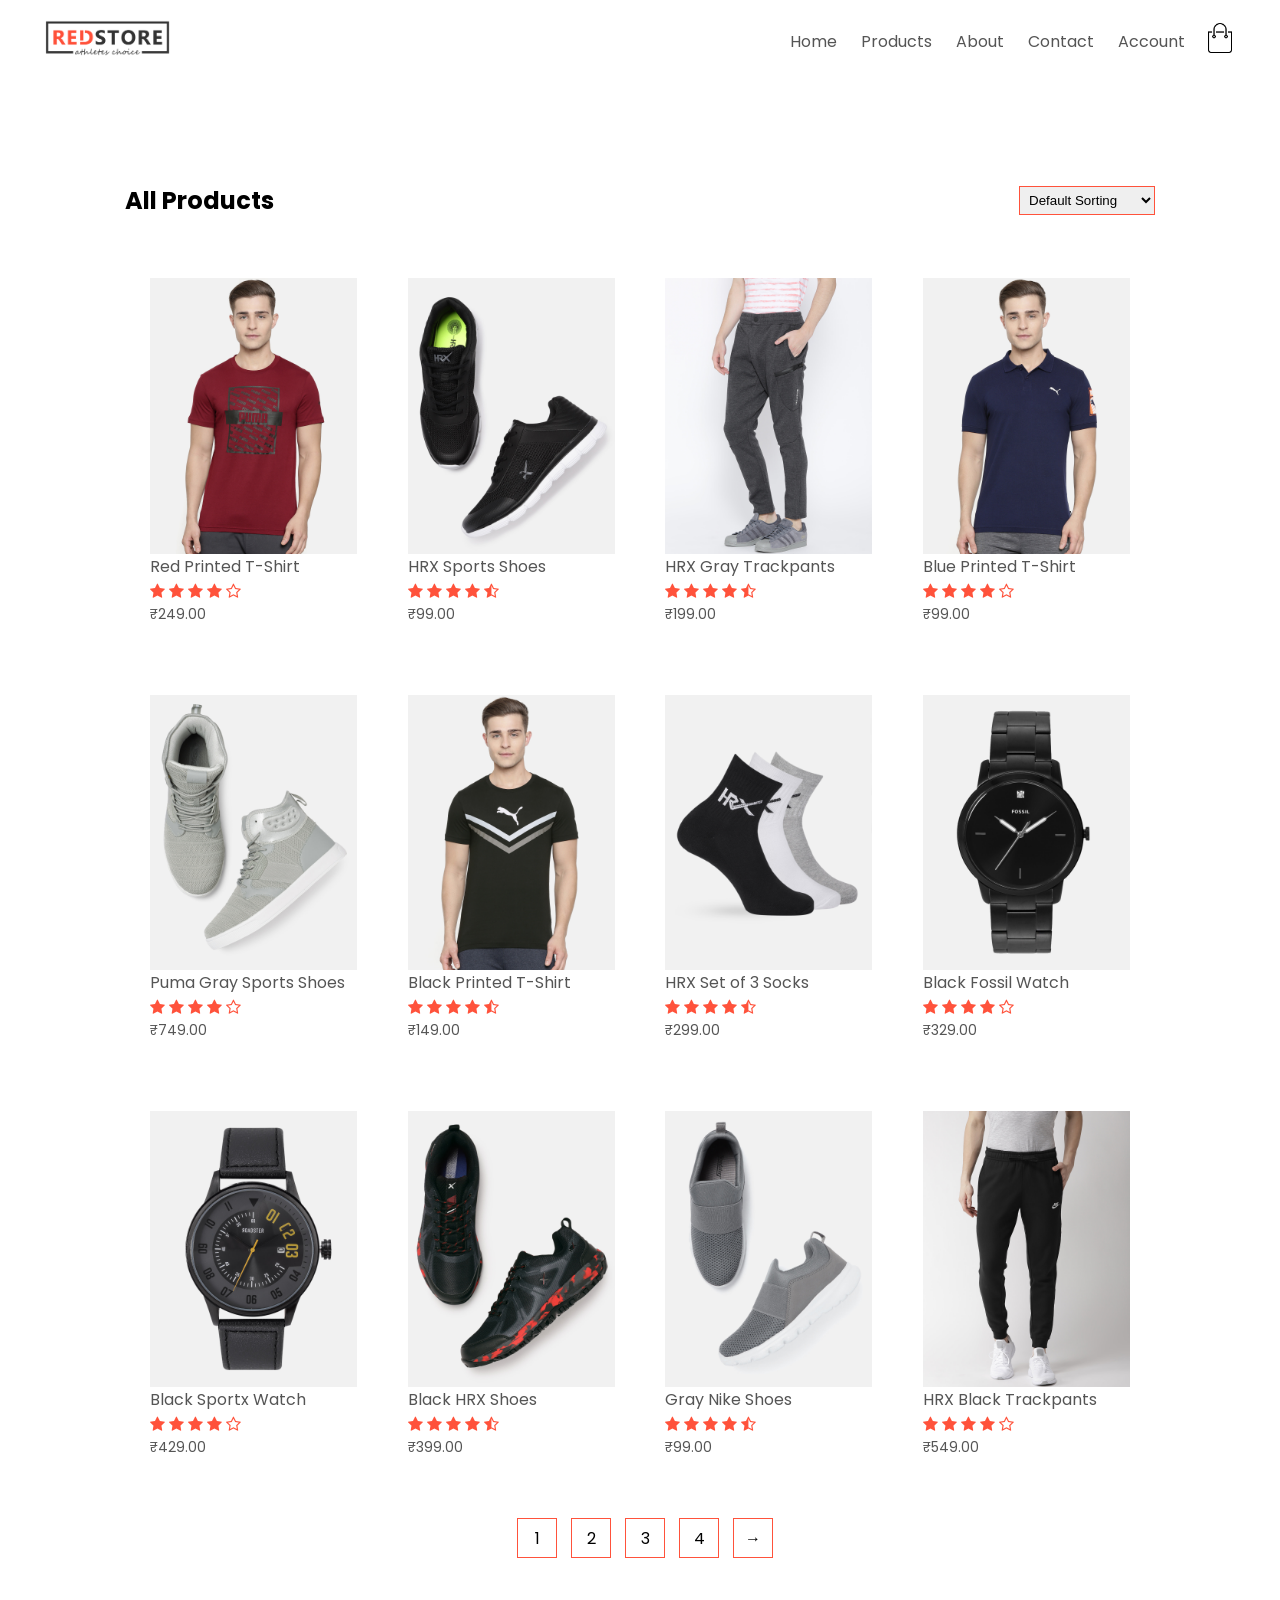
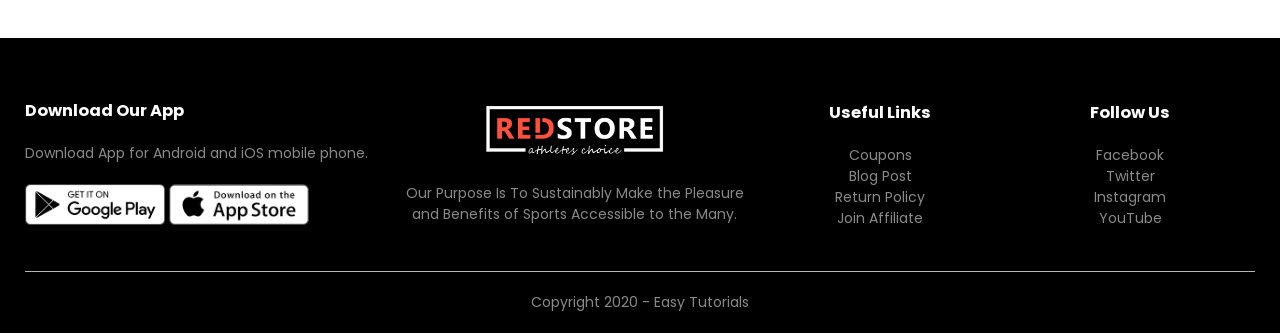
<file: products.html>
<!DOCTYPE html>

<html lang="en">
  <head>
    <meta charset="UTF-8" />
    <meta name="viewport" content="width=device-width, initial-scale=1.0" />
    <title>All Products - RedStore</title>
    <link rel="stylesheet" href="style.css" />

    <link
      href="https://fonts.googleapis.com/css2?family=Poppins:wght@200;300;400;500;600;700;800&display=swap"
      rel="stylesheet"
    />

    <link
      rel="stylesheet"
      href="https://stackpath.bootstrapcdn.com/font-awesome/4.7.0/css/font-awesome.min.css"
    />
  </head>

  <body>
    <div class="container">
      <div class="navbar">
        <div class="logo">
          <a href="index.html">
            <img src="images/logo.png" width="125px" alt="RedStore Logo" />
          </a>
        </div>

        <nav>
          <ul id="MenuItems">
            <li><a href="index.html">Home</a></li>
            <li><a href="products.html">Products</a></li>
            <li><a href="about.html">About</a></li>
            <li><a href="contact.html">Contact</a></li>
            <li><a href="account.html">Account</a></li>
          </ul>
        </nav>

        <a href="cart.html">
          <img src="images/cart.png" width="30px" height="30px" alt="Cart" />
        </a>

        <img
          src="images/menu.png"
          onclick="menutoggle()"
          class="menu-icon"
          alt="Menu"
        />
      </div>
    </div>

    <div class="small-container">
      <div class="row row-2">
        <h2>All Products</h2>

        <select>
          <option>Default Sorting</option>
          <option>Sort by price</option>
          <option>Sort by popularity</option>
          <option>Sort by rating</option>
          <option>Sort by sale</option>
        </select>
      </div>

      <div class="row">
        <div class="col-4">
          <a href="product-details.html">
            <img src="images/product-1.jpg" alt="Red Printed T-Shirt" />
          </a>
          <h4><a href="product-details.html">Red Printed T-Shirt</a></h4>
          <div class="rating">
            <i class="fa fa-star"></i>
            <i class="fa fa-star"></i>
            <i class="fa fa-star"></i>
            <i class="fa fa-star"></i>
            <i class="fa fa-star-o"></i>
          </div>
          <p>₹249.00</p>
        </div>

        <div class="col-4">
          <a href="product-details.html">
            <img src="images/product-2.jpg" alt="HRX Sports Shoes" />
          </a>
          <h4><a href="product-details.html">HRX Sports Shoes</a></h4>
          <div class="rating">
            <i class="fa fa-star"></i>
            <i class="fa fa-star"></i>
            <i class="fa fa-star"></i>
            <i class="fa fa-star"></i>
            <i class="fa fa-star-half-o"></i>
          </div>
          <p>₹99.00</p>
        </div>

        <div class="col-4">
          <a href="product-details.html">
            <img src="images/product-3.jpg" alt="HRX Gray Trackpants" />
          </a>
          <h4><a href="product-details.html">HRX Gray Trackpants</a></h4>
          <div class="rating">
            <i class="fa fa-star"></i>
            <i class="fa fa-star"></i>
            <i class="fa fa-star"></i>
            <i class="fa fa-star"></i>
            <i class="fa fa-star-half-o"></i>
          </div>
          <p>₹199.00</p>
        </div>

        <div class="col-4">
          <a href="product-details.html">
            <img src="images/product-4.jpg" alt="Blue Printed T-Shirt" />
          </a>
          <h4><a href="product-details.html">Blue Printed T-Shirt</a></h4>
          <div class="rating">
            <i class="fa fa-star"></i>
            <i class="fa fa-star"></i>
            <i class="fa fa-star"></i>
            <i class="fa fa-star"></i>
            <i class="fa fa-star-o"></i>
          </div>
          <p>₹99.00</p>
        </div>
      </div>

      <div class="row">
        <div class="col-4">
          <a href="product-details.html">
            <img src="images/product-5.jpg" alt="Puma Gray Sports Shoes" />
          </a>
          <h4><a href="product-details.html">Puma Gray Sports Shoes</a></h4>
          <div class="rating">
            <i class="fa fa-star"></i>
            <i class="fa fa-star"></i>
            <i class="fa fa-star"></i>
            <i class="fa fa-star"></i>
            <i class="fa fa-star-o"></i>
          </div>
          <p>₹749.00</p>
        </div>

        <div class="col-4">
          <a href="product-details.html">
            <img src="images/product-6.jpg" alt="Black Printed T-Shirt" />
          </a>
          <h4><a href="product-details.html">Black Printed T-Shirt</a></h4>
          <div class="rating">
            <i class="fa fa-star"></i>
            <i class="fa fa-star"></i>
            <i class="fa fa-star"></i>
            <i class="fa fa-star"></i>
            <i class="fa fa-star-half-o"></i>
          </div>
          <p>₹149.00</p>
        </div>

        <div class="col-4">
          <a href="product-details.html">
            <img src="images/product-7.jpg" alt="HRX Set of 3 Socks" />
          </a>
          <h4><a href="product-details.html">HRX Set of 3 Socks</a></h4>
          <div class="rating">
            <i class="fa fa-star"></i>
            <i class="fa fa-star"></i>
            <i class="fa fa-star"></i>
            <i class="fa fa-star"></i>
            <i class="fa fa-star-half-o"></i>
          </div>
          <p>₹299.00</p>
        </div>

        <div class="col-4">
          <a href="product-details.html">
            <img src="images/product-8.jpg" alt="Black Fossil Watch" />
          </a>
          <h4><a href="product-details.html">Black Fossil Watch</a></h4>
          <div class="rating">
            <i class="fa fa-star"></i>
            <i class="fa fa-star"></i>
            <i class="fa fa-star"></i>
            <i class="fa fa-star"></i>
            <i class="fa fa-star-o"></i>
          </div>
          <p>₹329.00</p>
        </div>
      </div>

      <div class="row">
        <div class="col-4">
          <a href="product-details.html">
            <img src="images/product-9.jpg" alt="Black Sportx Watch" />
          </a>
          <h4><a href="product-details.html">Black Sportx Watch</a></h4>
          <div class="rating">
            <i class="fa fa-star"></i>
            <i class="fa fa-star"></i>
            <i class="fa fa-star"></i>
            <i class="fa fa-star"></i>
            <i class="fa fa-star-o"></i>
          </div>
          <p>₹429.00</p>
        </div>

        <div class="col-4">
          <a href="product-details.html">
            <img src="images/product-10.jpg" alt="Black HRX Shoes" />
          </a>
          <h4><a href="product-details.html">Black HRX Shoes</a></h4>
          <div class="rating">
            <i class="fa fa-star"></i>
            <i class="fa fa-star"></i>
            <i class="fa fa-star"></i>
            <i class="fa fa-star"></i>
            <i class="fa fa-star-half-o"></i>
          </div>
          <p>₹399.00</p>
        </div>

        <div class="col-4">
          <a href="product-details.html">
            <img src="images/product-11.jpg" alt="Gray Nike Shoes" />
          </a>
          <h4><a href="product-details.html">Gray Nike Shoes</a></h4>
          <div class="rating">
            <i class="fa fa-star"></i>
            <i class="fa fa-star"></i>
            <i class="fa fa-star"></i>
            <i class="fa fa-star"></i>
            <i class="fa fa-star-half-o"></i>
          </div>
          <p>₹99.00</p>
        </div>

        <div class="col-4">
          <a href="product-details.html">
            <img src="images/product-12.jpg" alt="HRX Black Trackpants" />
          </a>
          <h4><a href="product-details.html">HRX Black Trackpants</a></h4>
          <div class="rating">
            <i class="fa fa-star"></i>
            <i class="fa fa-star"></i>
            <i class="fa fa-star"></i>
            <i class="fa fa-star"></i>
            <i class="fa fa-star-o"></i>
          </div>
          <p>₹549.00</p>
        </div>
      </div>

      <div class="page-btn">
        <span>1</span>
        <span>2</span>
        <span>3</span>
        <span>4</span>
        <span>&#8594;</span>
      </div>
    </div>

    <div class="footer">
      <div class="container">
        <div class="row">
          <div class="footer-col1">
            <h3>Download Our App</h3>
            <p>Download App for Android and iOS mobile phone.</p>

            <div class="app-logo">
              <img src="images/play-store.png" alt="Google Play" />
              <img src="images/app-store.png" alt="App Store" />
            </div>
          </div>

          <div class="footer-col2">
            <img src="images/logo-white.png" alt="RedStore Logo" />
            <p>
              Our Purpose Is To Sustainably Make the Pleasure and Benefits of
              Sports Accessible to the Many.
            </p>
          </div>

          <div class="footer-col3">
            <h3>Useful Links</h3>
            <ul>
              <li>Coupons</li>
              <li>Blog Post</li>
              <li>Return Policy</li>
              <li>Join Affiliate</li>
            </ul>
          </div>

          <div class="footer-col4">
            <h3>Follow Us</h3>
            <ul>
              <li>Facebook</li>
              <li>Twitter</li>
              <li>Instagram</li>
              <li>YouTube</li>
            </ul>
          </div>
        </div>

        <hr />

        <p class="copyright">Copyright 2020 - Easy Tutorials</p>
      </div>
    </div>

    <script src="script.js"></script>
  </body>
</html>
</file>
<file: style.css>
/* About and Contact Pages */

.page-banner {
  background: radial-gradient(#fff, #ffd6d6);
  padding: 70px 20px;
  text-align: center;
  margin-bottom: 60px;
}

.page-banner h1 {
  font-size: 45px;
  color: #555;
  margin-bottom: 10px;
}

.page-banner p {
  font-size: 16px;
}

.about-section {
  padding: 20px 0 70px;
}

.about-box {
  background: #fff;
  padding: 35px;
  border-radius: 15px;
  box-shadow: 0 0 20px rgba(0, 0, 0, 0.08);
  margin-bottom: 30px;
}

.about-box h2 {
  color: #ff523b;
  margin-bottom: 15px;
}

.about-box h3 {
  color: #555;
  margin-bottom: 10px;
}

.about-box p {
  line-height: 1.8;
}

.about-image {
  width: 100%;
  border-radius: 15px;
}

.about-features {
  margin-top: 40px;
}

.feature-box {
  flex-basis: 30%;
  min-width: 250px;
  padding: 30px 20px;
  margin-bottom: 30px;
  text-align: center;
  border-radius: 15px;
  background: #fff;
  box-shadow: 0 0 20px rgba(0, 0, 0, 0.08);
  transition: transform 0.4s;
}

.feature-box:hover {
  transform: translateY(-8px);
}

.feature-box i {
  font-size: 40px;
  color: #ff523b;
  margin-bottom: 15px;
}

.feature-box h3 {
  color: #555;
  margin-bottom: 10px;
}

.feature-box p {
  font-size: 14px;
  line-height: 1.6;
}

/* Contact Page */

.contact-section {
  padding: 20px 0 70px;
}

.contact-box {
  background: #fff;
  padding: 35px;
  border-radius: 15px;
  box-shadow: 0 0 20px rgba(0, 0, 0, 0.08);
  margin-bottom: 30px;
}

.contact-box h2 {
  color: #ff523b;
  margin-bottom: 20px;
}

.contact-info {
  margin-top: 20px;
}

.contact-info p {
  margin: 18px 0;
  line-height: 1.6;
}

.contact-info i {
  color: #ff523b;
  width: 30px;
  font-size: 20px;
}

.contact-form input,
.contact-form textarea {
  width: 100%;
  padding: 12px 15px;
  margin: 8px 0 15px;
  border: 1px solid #ddd;
  border-radius: 8px;
  font-family: "Poppins", sans-serif;
  font-size: 14px;
}

.contact-form input:focus,
.contact-form textarea:focus {
  outline: none;
  border-color: #ff523b;
}

.contact-form textarea {
  resize: vertical;
  min-height: 140px;
}

.contact-form .btn {
  border: none;
  cursor: pointer;
  margin-right: 10px;
}

.contact-card {
  background: radial-gradient(#fff, #ffd6d6);
  padding: 30px;
  border-radius: 15px;
  text-align: center;
  margin-top: 30px;
}

.contact-card i {
  font-size: 35px;
  color: #ff523b;
  margin-bottom: 15px;
}

.contact-card h3 {
  color: #555;
  margin-bottom: 10px;
}

/* Responsive */

@media only screen and (max-width: 600px) {
  .page-banner {
    padding: 45px 15px;
  }

  .page-banner h1 {
    font-size: 32px;
  }

  .about-box,
  .contact-box {
    padding: 25px 20px;
  }

  .feature-box {
    flex-basis: 100%;
  }

  .contact-form .btn {
    width: 100%;
    margin: 5px 0;
  }
}

* {
  margin: 0;
  padding: 0;
  box-sizing: border-box;
}

body {
  font-family: "Poppins", sans-serif;
}

a {
  text-decoration: none;
  color: #555;
}

p {
  color: #555;
}

.header {
  background: radial-gradient(#fff, #ffd6d6);
}

.container {
  max-width: 1300px;
  margin: auto;
  padding-left: 25px;
  padding-right: 25px;
}

.navbar {
  display: flex;
  align-items: center;
  padding: 20px;
}

nav {
  flex: 1;
  text-align: right;
}

nav ul {
  display: inline-block;
  list-style-type: none;
}

nav ul li {
  display: inline-block;
  margin-right: 20px;
}

.menu-icon {
  display: none;
  width: 28px;
  margin-left: 20px;
}

.row {
  display: flex;
  align-items: center;
  flex-wrap: wrap;
  justify-content: space-around;
}

.header .row {
  margin-top: 70px;
}

.col-2 {
  flex-basis: 50%;
  min-width: 300px;
}

.col-2 img {
  max-width: 100%;
  padding: 50px 0;
}

.col-2 h1 {
  font-size: 50px;
  line-height: 60px;
  margin: 25px 0;
}

.btn {
  display: inline-block;
  background: #ff523b;
  color: #fff;
  padding: 8px 30px;
  margin: 30px 0;
  border-radius: 30px;
  transition: background 0.5s;
}

.btn:hover {
  background: #563434;
}

.categories {
  margin: 70px 0;
}

.small-container {
  max-width: 1080px;
  margin: auto;
  padding-left: 25px;
  padding-right: 25px;
}

.col-3 {
  flex-basis: 30%;
  min-width: 250px;
  margin-bottom: 30px;
}

.col-3 img {
  width: 100%;
}

.title {
  text-align: center;
  margin: 0 auto 80px;
  position: relative;
  line-height: 60px;
  color: #555;
}

.title::after {
  content: "";
  background: #ff523b;
  width: 80px;
  height: 5px;
  border-radius: 5px;
  position: absolute;
  bottom: 0;
  left: 50%;
  transform: translateX(-50%);
}

.col-4 {
  flex: 0 0 22%;
  max-width: 22%;
  padding: 10px;
  margin-bottom: 50px;
  transition: transform 0.5s;
}

.col-4 img {
  width: 100%;
  display: block;
}

h4 {
  color: #555;
  font-weight: normal;
}

.col-4 p {
  font-size: 14px;
}

.rating .fa {
  color: #ff523b;
}

.col-4:hover {
  transform: translateY(-5px);
}

.offer {
  background: radial-gradient(#fff, #ffd6d6);
  margin-top: 80px;
  padding: 30px 0;
}

.col-2 .offer-img {
  padding: 50px;
}

small {
  color: #555;
}

.testimonial {
  padding-top: 100px;
}

.testimonial .col-3 {
  text-align: center;
  padding: 40px 20px;
  box-shadow: 0 0 20px 0px rgba(0, 0, 0, 0.1);
  cursor: pointer;
  transition: transform 0.5s;
}

.testimonial .col-3 img {
  width: 50px;
  margin-top: 20px;
  border-radius: 50%;
}

.fa.fa-quote-left {
  font-size: 34px;
  color: #ff523b;
}

.col-3 p {
  font-size: 12px;
  margin: 12px 0;
  color: #777;
}

.testimonial .col-3 h3 {
  font-weight: 600;
  color: #555;
  font-size: 16px;
}

.testimonial .col-3:hover {
  transform: translateY(-10px);
}

.brands {
  margin: 100px auto;
}

.col-5 {
  width: 160px;
}

.col-5 img {
  width: 100%;
  cursor: pointer;
  filter: grayscale(100%);
}

.col-5 img:hover {
  filter: grayscale(0);
}

.footer {
  background: #000;
  color: #8a8a8a;
  font-size: 14px;
  padding: 60px 0 20px;
}

.footer p {
  color: #8a8a8a;
}

.footer h3 {
  color: #fff;
  margin-bottom: 20px;
}

.footer-col1,
.footer-col2,
.footer-col3,
.footer-col4 {
  min-width: 250px;
  margin-bottom: 20px;
}

.footer-col1 {
  flex-basis: 30%;
}

.footer-col2 {
  flex: 1;
  text-align: center;
}

.footer-col2 img {
  width: 180px;
  margin-bottom: 20px;
}

.footer-col3,
.footer-col4 {
  flex-basis: 12%;
  text-align: center;
}

.app-logo {
  margin-top: 20px;
}

.app-logo img {
  width: 140px;
}

.footer li {
  display: block;
}

.footer hr {
  border: none;
  background: #b5b5b5;
  height: 1px;
  margin: 20px 0;
}

.copyright {
  text-align: center;
}

.row-2 {
  justify-content: space-between;
  margin: 100px auto 50px;
}

select {
  border: 1px solid #ff523b;
  padding: 5px;
}

select:focus {
  outline: none;
}

.page-btn {
  margin: 0 auto 80px;
  text-align: center;
}

.page-btn span {
  display: inline-block;
  border: 1px solid #ff523b;
  margin-left: 10px;
  width: 40px;
  height: 40px;
  text-align: center;
  line-height: 40px;
  cursor: pointer;
}

.page-btn span:hover {
  background: #ff523b;
  color: #fff;
}

.single-product {
  margin-top: 80px;
}

.single-product .col-2 img {
  padding: 0;
}

.single-product .col-2 {
  padding: 20px;
}

.single-product h4 {
  margin: 20px 0;
  font-size: 22px;
  font-weight: bold;
}

.single-product select {
  display: block;
  padding: 10px;
  margin-top: 20px;
}

.single-product input {
  width: 50px;
  height: 40px;
  padding-left: 10px;
  font-size: 20px;
  margin-right: 10px;
  border: 1px solid #ff523b;
}

input:focus {
  outline: none;
}

.single-product .fa {
  color: #ff523b;
  margin-left: 10px;
}

.small-img-row {
  display: flex;
  justify-content: space-between;
}

.small-img-col {
  flex-basis: 24%;
  cursor: pointer;
}

.cart-page {
  margin: 80px auto;
}

table {
  width: 100%;
  border-collapse: collapse;
}

.cart-info {
  display: flex;
  flex-wrap: wrap;
}

th {
  text-align: left;
  padding: 5px;
  color: #fff;
  background: #ff523b;
  font-weight: normal;
}

td {
  padding: 10px 5px;
}

td input {
  width: 40px;
  height: 30px;
  padding: 5px;
}

td a {
  color: #ff523b;
  font-size: 12px;
}

td img {
  width: 80px;
  height: 80px;
  margin-right: 10px;
}

.total-price {
  display: flex;
  justify-content: flex-end;
}

.total-price table {
  border-top: 3px solid #ff523b;
  width: 100%;
  max-width: 350px;
}

td:last-child {
  text-align: right;
}

th:last-child {
  text-align: right;
}

.accout-page {
  padding: 50px 0;
  background: radial-gradient(#fff, #ffd6d6);
}

.form-container {
  background: #fff;
  width: 300px;
  height: 400px;
  position: relative;
  text-align: center;
  padding: 20px 0;
  margin: auto;
  box-shadow: 0 0 20px 0px rgba(0, 0, 0, 0.1);
  overflow: hidden;
}

.form-container span {
  font-weight: bold;
  padding: 0 10px;
  color: #555;
  cursor: pointer;
  width: 100px;
  display: inline-block;
}

.form-btn {
  display: inline-block;
}

#indicator {
  width: 100px;
  border: none;
  background: #ff523b;
  height: 3px;
  margin-top: 8px;
  transform: translateX(100px);
  transition: transform 1s;
}

.form-container form {
  max-width: 300px;
  padding: 0 20px;
  position: absolute;
  top: 130px;
  transition: transform 1s;
}

form input {
  width: 100%;
  height: 30px;
  margin: 10px 0;
  padding: 0 10px;
  border: 1px solid #ccc;
}

form input:focus {
  outline: none;
}

form .btn {
  width: 100%;
  border: none;
  cursor: pointer;
  margin: 10px 0;
}

form .btn:focus {
  outline: none;
}

form a {
  font-size: 12px;
}

#LoginForm {
  left: -300px;
}

#RegForm {
  left: 0;
}

@media only screen and (max-width: 800px) {
  nav ul {
    position: absolute;
    top: 70px;
    left: 0;
    background: #333;
    width: 100%;
    overflow: hidden;
    transition: max-height 0.5s;
    max-height: 0;
  }

  nav ul li {
    display: block;
    margin-right: 50px;
    margin-top: 10px;
    margin-bottom: 10px;
  }

  nav ul li a {
    color: #fff;
  }

  .menu-icon {
    display: block;
    cursor: pointer;
  }

  .col-4 {
    flex: 0 0 45%;
    max-width: 45%;
  }
}

@media only screen and (max-width: 600px) {
  .row {
    text-align: center;
  }

  .col-1,
  .col-2,
  .col-3,
  .col-4 {
    flex-basis: 100%;
    max-width: 100%;
  }

  .single-product .row {
    text-align: left;
  }

  .single-product .col-2 {
    padding: 20px 0;
  }

  .single-product h1 {
    font-size: 26px;
    line-height: 22px;
  }

  .cart-info p {
    display: none;
  }
}
/* Contact Page */

.contact-header {
  background: #fff;
  box-shadow: 0 2px 10px rgba(0, 0, 0, 0.08);
}

.contact-navbar {
  max-width: 1200px;
  margin: auto;
  padding: 20px 25px;
  display: flex;
  align-items: center;
  justify-content: space-between;
}

.contact-logo a {
  font-size: 30px;
  font-weight: 700;
  color: #ff523b;
}

.contact-navbar nav {
  display: flex;
  gap: 25px;
}

.contact-navbar nav a {
  color: #555;
  font-size: 15px;
  font-weight: 500;
  transition: 0.3s;
}

.contact-navbar nav a:hover {
  color: #ff523b;
}

/* Banner */

.contact-banner {
  text-align: center;
  padding: 70px 20px;
  background: radial-gradient(#fff, #ffd6d6);
}

.contact-banner h1 {
  font-size: 45px;
  color: #555;
  margin-bottom: 10px;
}

.contact-banner p {
  color: #777;
  font-size: 16px;
}

/* Main */

.contact-container {
  max-width: 1100px;
  margin: 70px auto;
  padding: 0 25px;
}

.contact-row {
  display: flex;
  gap: 40px;
  align-items: stretch;
}

/* Contact Information */

.contact-info-box {
  flex: 1;
  padding: 40px;
  border-radius: 15px;
  background: #fff;
  box-shadow: 0 0 25px rgba(0, 0, 0, 0.08);
}

.contact-info-box h2 {
  color: #ff523b;
  font-size: 28px;
  margin-bottom: 30px;
}

.contact-info-box p {
  color: #666;
  line-height: 1.7;
  margin-bottom: 25px;
}

.contact-info-box i {
  color: #ff523b;
  font-size: 20px;
  width: 30px;
}

.contact-info-box strong {
  color: #555;
}

/* Contact Form */

.contact-form-box {
  flex: 1;
  padding: 40px;
  border-radius: 15px;
  background: #fff;
  box-shadow: 0 0 25px rgba(0, 0, 0, 0.08);
}

.contact-form-box h2 {
  color: #ff523b;
  font-size: 28px;
  margin-bottom: 25px;
}

.contact-form-box label {
  display: block;
  color: #555;
  font-size: 14px;
  font-weight: 500;
  margin-bottom: 6px;
}

.contact-form-box input,
.contact-form-box textarea {
  width: 100%;
  padding: 13px 15px;
  margin-bottom: 18px;
  border: 1px solid #ddd;
  border-radius: 8px;
  font-family: "Poppins", sans-serif;
  font-size: 14px;
  transition: 0.3s;
}

.contact-form-box input:focus,
.contact-form-box textarea:focus {
  outline: none;
  border-color: #ff523b;
  box-shadow: 0 0 5px rgba(255, 82, 59, 0.2);
}

.contact-form-box textarea {
  resize: vertical;
}

/* Buttons */

.contact-btn,
.clear-btn {
  border: none;
  padding: 11px 25px;
  border-radius: 25px;
  font-family: "Poppins", sans-serif;
  cursor: pointer;
  transition: 0.3s;
}

.contact-btn {
  background: #ff523b;
  color: #fff;
}

.contact-btn:hover {
  background: #563434;
}

.clear-btn {
  background: #eee;
  color: #555;
  margin-left: 8px;
}

.clear-btn:hover {
  background: #ddd;
}

/* Footer */

.contact-footer {
  background: #000;
  color: #aaa;
  text-align: center;
  padding: 25px;
  margin-top: 50px;
}

.contact-footer p {
  color: #aaa;
}

/* Mobile */

@media only screen and (max-width: 700px) {
  .contact-navbar {
    flex-direction: column;
    gap: 20px;
  }

  .contact-navbar nav {
    flex-wrap: wrap;
    justify-content: center;
    gap: 15px;
  }

  .contact-banner {
    padding: 50px 15px;
  }

  .contact-banner h1 {
    font-size: 35px;
  }

  .contact-row {
    flex-direction: column;
  }

  .contact-info-box,
  .contact-form-box {
    padding: 25px;
  }

  .contact-btn,
  .clear-btn {
    width: 100%;
    margin: 5px 0;
  }
}
</file>
